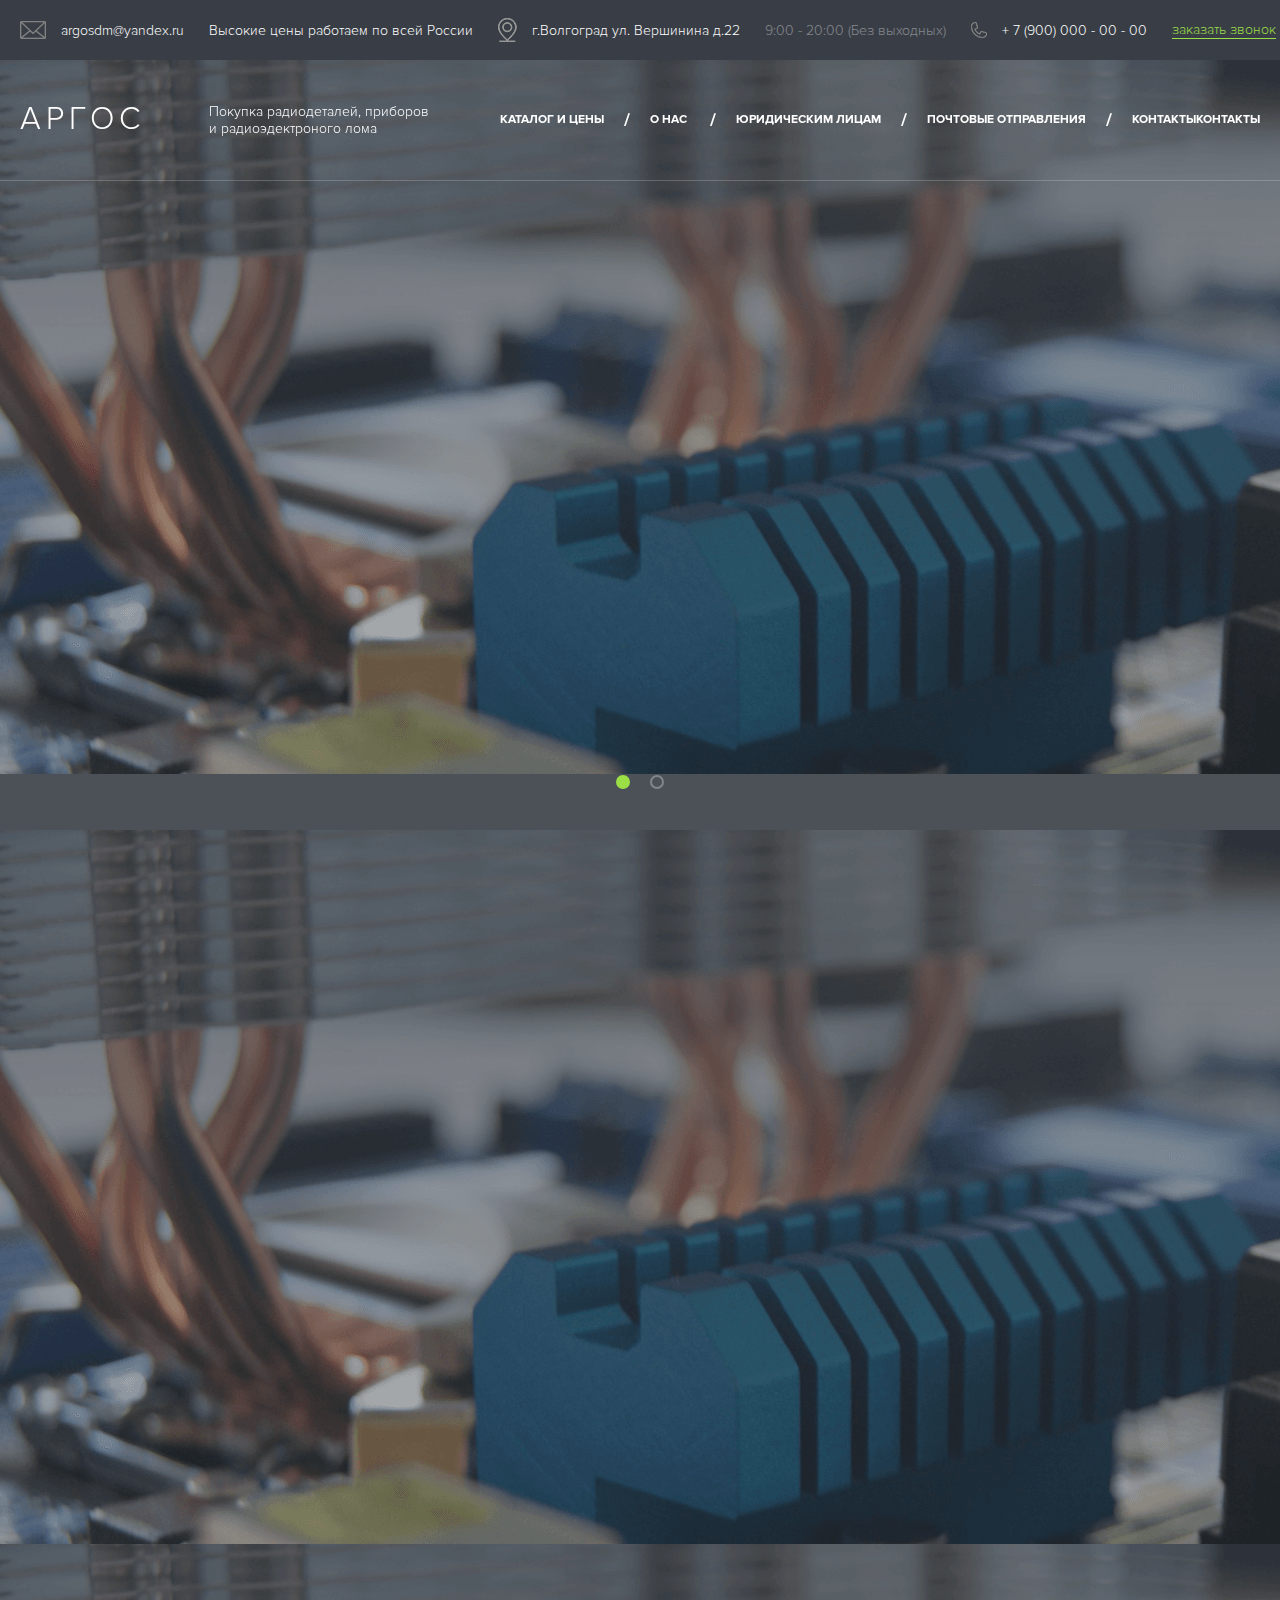
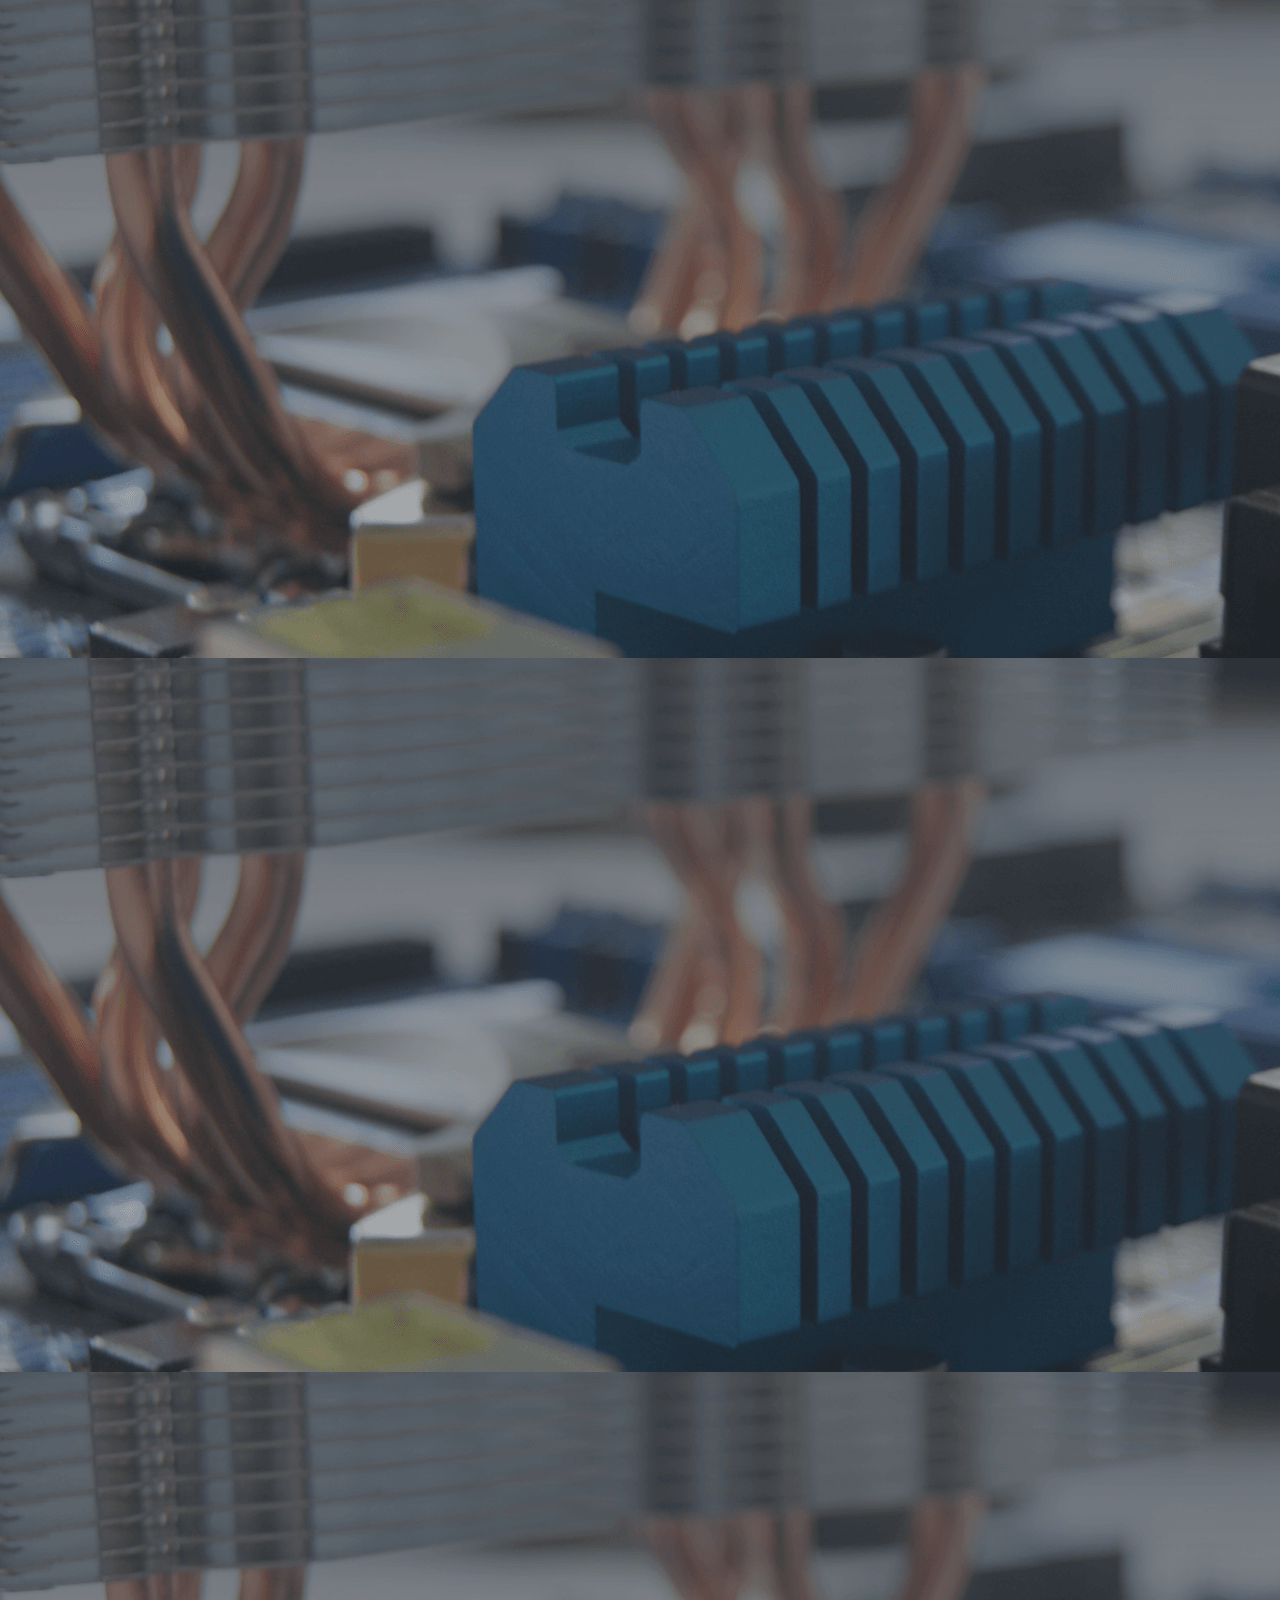
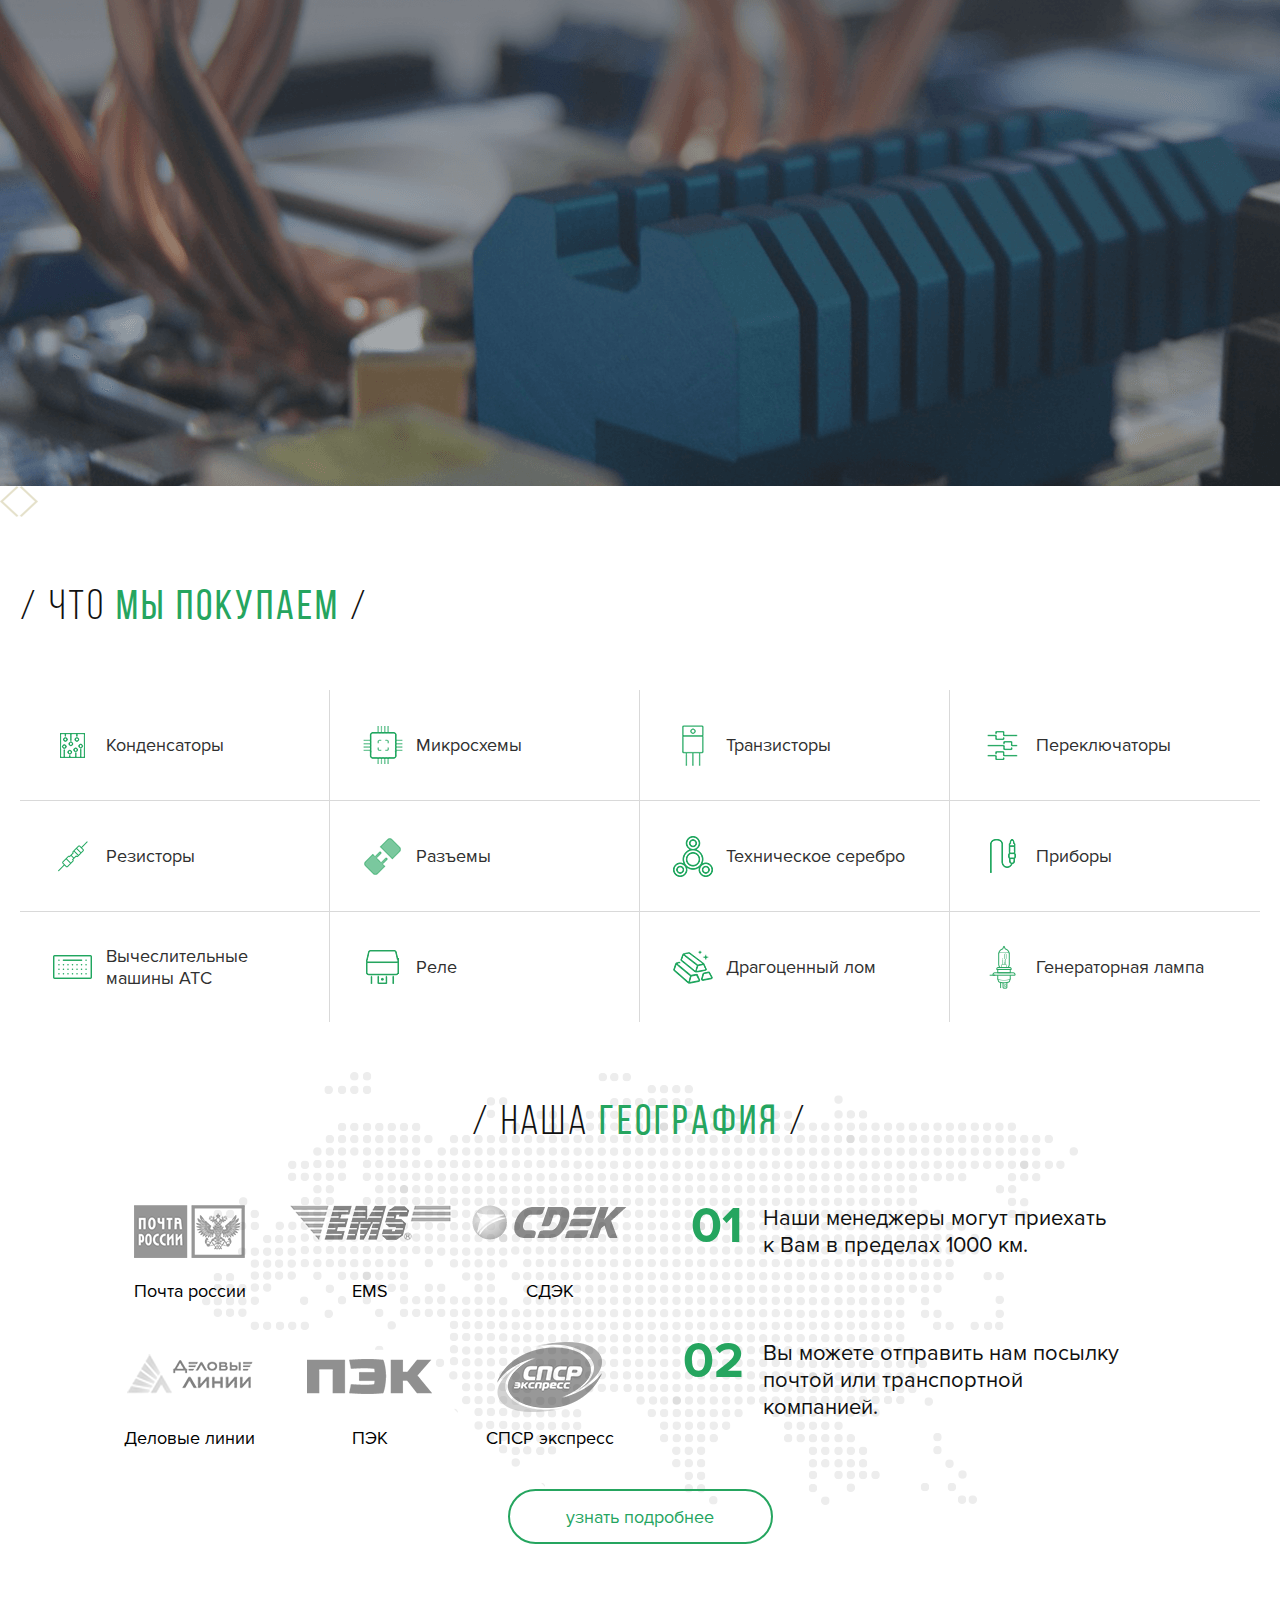
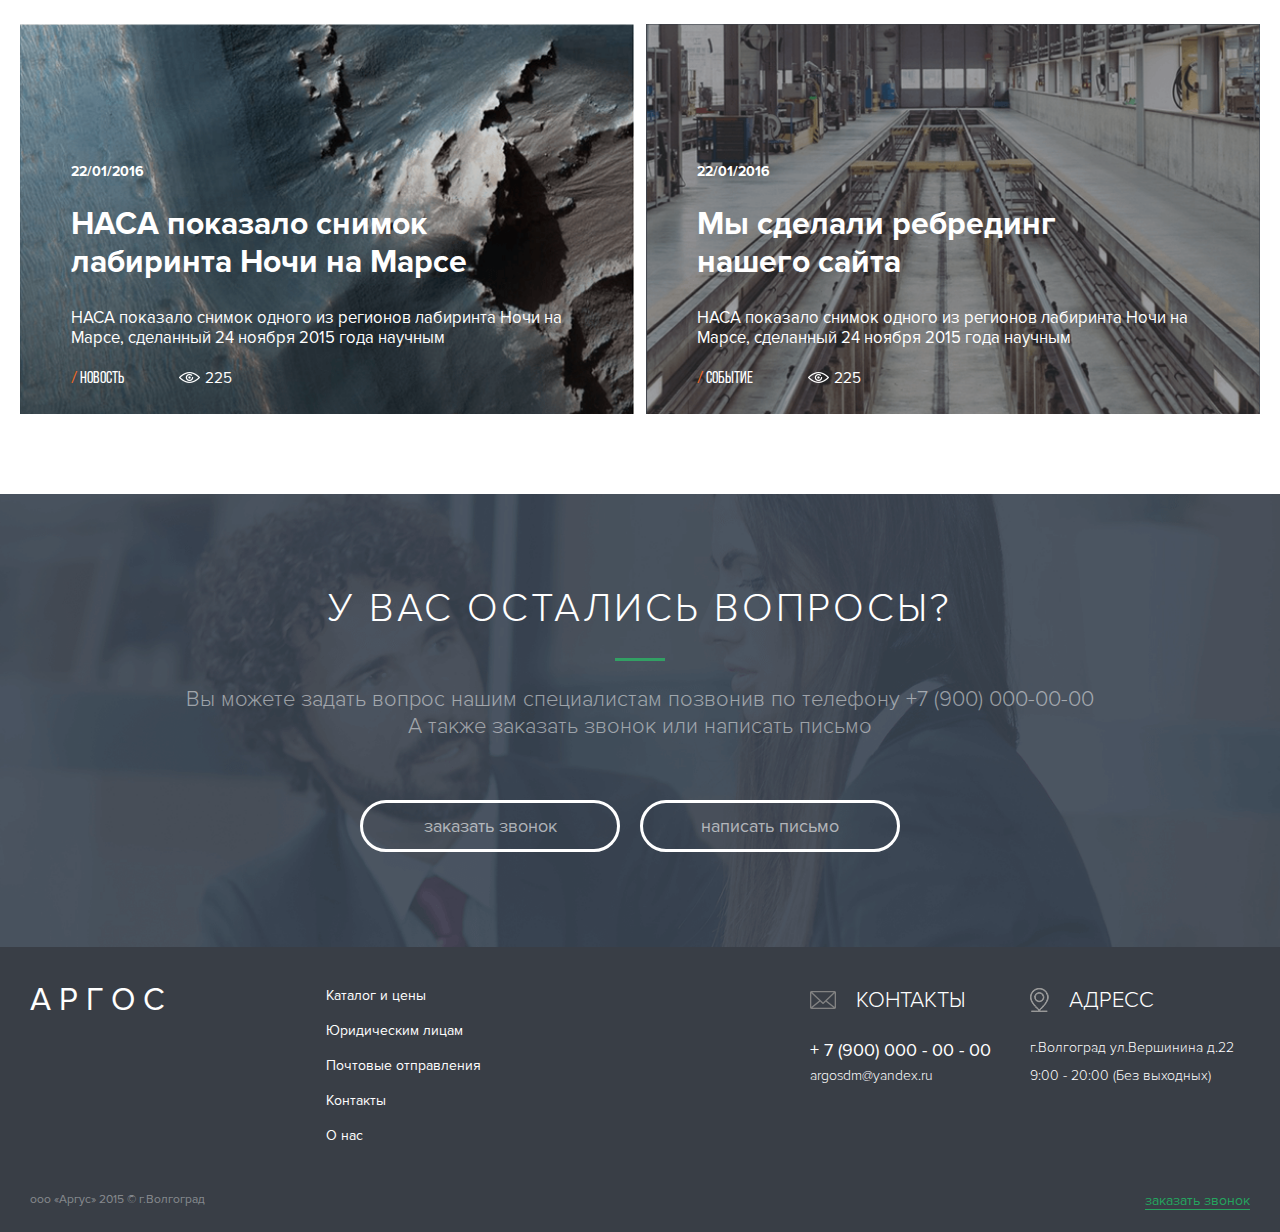
<file: index.html>
<!DOCTYPE html>
<html lang="en">
<head>
	<meta charset="UTF-8">
	<meta name="viewport" content="width=device-width, initial-scale=1.0">
	<title>Argos</title>
	<!-- CSS -->
	<link rel="stylesheet" href="css/font-awesome.min.css">
	<link rel="stylesheet" href="css/slick.css">
	<link rel="stylesheet" href="css/okayNav.css" media="screen">
	<link rel="stylesheet" href="css/style.css">
	<link rel="stylesheet" href="css/media.css">
	<!-- CSS -->
	<!--[if lt IE 9]>
	<script>
	  document.createElement('header');
	  document.createElement('nav');
	  document.createElement('section');
	  document.createElement('article');
	  document.createElement('aside');
	  document.createElement('footer');
	</script>
	<![endif]-->
</head>
<body>

<!--
<div class="wraper_infor">
	<div class="infor">?</div>
</div>
-->
 
<header>
	<div class="top-container clearfix">
		<nav role="navigation" id="top-main" class="okayNav clearfix">
			<ul class="clearfix">
				<li>
					<img src="img/header/1.png" alt="">
					<span>argosdm@yandex.ru</span>
				</li>
				<li>
					<span>Высокие цены работаем по всей России</span>
				</li>
				<li>
					<img src="img/header/2.png" alt="">
					<span>г.Волгоград ул. Вершинина д.22
					</span>
				</li>
				<li>
					<span>
						<em>
							9:00 - 20:00 (Без выходных)
						</em>
					</span>
				</li>
				<li>
					<img src="img/header/3.png" alt="">
					<span>+ 7 (900) 000 - 00 - 00</span>
				</li>
				<li>
					<span class="callback">заказать звонок</span>
				</li>
				<li><span>no-touch</span></li>
			</ul>
		</nav>
	</div>
	<div class="middle-container">
		<div class="wrap-menu">
			<div class="left">
				<div class="logo">
					<a href="index.html">
						аргос
					</a>
				</div>
				<h5>Покупка радиодеталей, приборов и радиоэдектроного лома </h5>
			</div>
			<div class="button_menu_top ">
				<span class="bar1"></span>
				<span class="bar2"></span>
				<span class="bar3"></span>
			</div>
			<ul class="nav-menu active">
				<li>
					<a href="work.inner.html">Каталог и цены</a> <em>/</em>
				</li>
				<li>
					<a href="">О нас </a> <em>/</em>
				</li>
				<li>
					<a href="">Юридическим лицам</a> <em>/</em>
				</li>
				<li>
					<a href="">Почтовые отправления</a> <em>/</em>
				</li>
				<li>
<<<<<<< HEAD
					<a href="Contacts.html">Контакты</a>
=======
					<a href="">Контакты</a>
>>>>>>> 1a83d0f2bcc3b16182e5e53ccc3c9ea726d58347
				</li>
			</ul>
		</div>
	</div>
</header>

	<div class="wraper-top-slider">
	   <div class="top-slider ">
		   <div>
       			<div class="image">
					<img src="img/header/argos.png" alt="">
<<<<<<< HEAD
 			    </div> 
=======
 			    </div>-->
>>>>>>> 1a83d0f2bcc3b16182e5e53ccc3c9ea726d58347
 				<div class="content">
 					<h1>Скупка  катализаторов</h1>
 					<p>Производим покупку и переработку катализаторов, содержащих драгоценные металлы (серебро, палладий, родий, платина) по наиболее высоким ценам.</p>
 					<a href="#">подробнее</a>
 				</div>
			</div>
		   <div>
       			<div class="image">
					<img src="img/header/argos.png" alt="">
 			    </div> 		   
 				<div class="content">
 					<h1>Скупка  катализаторов</h1>
 					<p>Производим покупку и переработку катализаторов, содержащих драгоценные металлы (серебро, палладий, родий, платина) по наиболее высоким ценам.</p>
 					<a href="#">подробнее</a>
 				</div>
		   </div>
		   <div>
       			<div class="image">
					<img src="img/header/argos.png" alt="">
 			    </div> 		   
 				<div class="content">
 					<h1>Скупка  катализаторов</h1>
 					<p>Производим покупку и переработку катализаторов, содержащих драгоценные металлы (серебро, палладий, родий, платина) по наиболее высоким ценам.</p>
 					<a href="#">подробнее</a>
 				</div>
		   </div>
		   <div>
       			<div class="image">
					<img src="img/header/argos.png" alt="">
 			    </div> 		   
 				<div class="content">
 					<h1>Скупка  катализаторов</h1>
 					<p>Производим покупку и переработку катализаторов, содержащих драгоценные металлы (серебро, палладий, родий, платина) по наиболее высоким ценам.</p>
 					<a href="#">подробнее</a>
 				</div>
		   </div>
		   <div>
       			<div class="image">
					<img src="img/header/argos.png" alt="">
 			    </div> 		   
 				<div class="content">
 					<h1>Скупка  катализаторов</h1>
 					<p>Производим покупку и переработку катализаторов, содержащих драгоценные металлы (серебро, палладий, родий, платина) по наиболее высоким ценам.</p>
 					<a href="#">подробнее</a>
 				</div>
		   </div>
	   </div>
	   <div class="cont-slider">
			<span class="prev">
				<img src="img/header/prev.png" alt="">
			</span>
			<span class="next">
				<img src="img/header/next.png" alt="">
			</span>
		</div>
        <a href="" class="partner">Партнеры</a>
	</div>

<div class="we_buying container">
	<h2><em>/  что</em>  мы  покупаем  <em>/</em></h2>
	<div class="wraper-list">
	<ul class="items_buy">
		<li>
			<a href="javascript:void(0)">
				<span class="image">
					<img src="img/Cart/1.png" alt="">
				</span>
				<h4>Конденсаторы</h4>
			</a>
		</li>
		<li>
			<a href="javascript:void(0)">
				<span class="image">
					<img src="img/Cart/2.png" alt="">
				</span>
					<h4>Микросхемы</h4>
			</a>
		</li>
		<li>
			<a href="javascript:void(0)">
				<span class="image">
					<img src="img/Cart/3.png" alt="">
				</span>
					<h4>Транзисторы</h4>
			</a>
		</li>
		<li>
			<a href="javascript:void(0)">
				<span class="image">
					<img src="img/Cart/4.png" alt="">
				</span>
					<h4>Переключаторы</h4>
			</a>
		</li>
		<li>
			<a href="javascript:void(0)">
				<span class="image">
					<img src="img/Cart/5.png" alt="">
				</span>
					<h4>Резисторы</h4>
			</a>
		</li>
		<li>
			<a href="javascript:void(0)">
				<span class="image">
					<img src="img/Cart/raziemu.png" alt="">
				</span>
					<h4>Разъемы</h4>
			</a>
		</li>
		<li>
			<a href="javascript:void(0)">
				<span class="image">
					<img src="img/Cart/7.png" alt="">
				</span>
					<h4>Техническое серебро</h4>
			</a>
		</li>
		<li>
			<a href="javascript:void(0)">
				<span class="image">
					<img src="img/Cart/8.png" alt="">
				</span>
					<h4>Приборы</h4>
			</a>
		</li>
		<li>
			<a href="javascript:void(0)">
				<span class="image">
					<img src="img/Cart/9.png" alt="">
				</span>
				<h4>Вычеслительные машины АТС</h4>
			</a>
		</li>
			<li>
			<a href="javascript:void(0)">
				<span class="image">
					<img src="img/Cart/relay.png" alt="">
				</span>
				<h4>Реле</h4>
			</a>
		</li>
		<li>
			<a href="javascript:void(0)">
				<span class="image">
					<img src="img/Cart/11.png" alt="">
				</span>
					<h4>Драгоценный лом</h4>
			</a>
		</li>
		<li>
			<a href="javascript:void(0)">
				<span class="image">
					<img src="img/Cart/lampa.png" alt="">
				</span>
					<h4>Генераторная лампа</h4>
			</a>
		</li>
	</ul>
	</div>
</div>

<div class="geo container">
	<h2><em>/ наша </em>  география   <em>/</em></h2>
	<div class="wraper-list">
		<ul class="items_geo">
			<li>
				<div class="image">
					<img src="img/geography/1.png" alt="">
				</div>
				<h4>Почта россии</h4>
			</li>
			<li>
				<div class="image">
					<img src="img/geography/2.png" alt="">
				</div>
				<h4>EMS</h4>
			</li>
			<li>
				<div class="image">
					<img src="img/geography/3.png" alt="">
				</div>
				<h4>СДЭК</h4>
			</li>
					<li>
				<div class="image">
					<img src="img/geography/4.png" alt="">
				</div>
				<h4>Деловые линии</h4>
			</li>
			<li>
				<div class="image">
					<img src="img/geography/5.png" alt="">
				</div>
				<h4>ПЭК</h4>
			</li>
			<li>
				<div class="image">
					<img src="img/geography/6.png" alt="">
				</div>
				<h4>СПСР экспресс</h4>
			</li>
		</ul>
		<div class="right">
			<div class="item">
				<span>01</span>
				<p>Наши менеджеры могут приехать
				к Вам в пределах 1000 км.
				</p>
			</div>
			<div class="item">
				<span>02</span>
				<p>Вы можете отправить нам
					посылку почтой или транспортной
					компанией.
				</p>
			</div>
		</div>
		<div class="button-wraper">
			<a href="#">узнать подробнее</a>
		</div>
	</div>
</div>

<div class="news">
	<ul class="list-news">
		<li>
			<a href="new-details.html">
				<span class="image">
					<img src="img/news/1.png" alt="">
				</span>
				<div class="wrap-info">
					<span class="date">22/01/2016</span>
					<h3>НАСА показало снимок лабиринта Ночи на Марсе
	</h3>
					<h4>НАСА показало снимок одного из регионов лабиринта Ночи на Марсе, сделанный 24 ноября 2015 года научным </h4>
					<span class="new"><em>/ </em> НОВОСТЬ</span>
					<div class="wrap-see">
						<img src="img/news/eye.png" alt="">
						<span class="see">225</span>
					</div>
				</div>
			</a>
		</li>
		<li>
			<a href="new-details.html">
				<span class="image">
					<img src="img/news/2.png" alt="">
				</span>
				<div class="wrap-info">
					<span class="date">22/01/2016</span>
					<h3>Мы сделали ребрединг нашего
сайта</h3>
					<h4>НАСА показало снимок одного из регионов лабиринта Ночи на Марсе, сделанный 24 ноября 2015 года научным </h4>
					<span class="new"><em>/</em> событие</span>
					<div class="wrap-see">
						<img src="img/news/eye.png" alt="">
						<span class="see">225</span>
					</div>
				</div>
			</a>
		</li>
	</ul>
</div>


<footer>
	<div class="top_footer">
		<div class="content">
			<h2>у вас остались вопросы?</h2>
			<div class="line"></div>
			<p>Вы можете задать вопрос нашим специалистам позвонив по телефону  +7 (900) 000-00-00<br>
А также заказать звонок или написать письмо</p>
			<div class="wraper-button">
				<button class="callback">заказать звонок</button>
				<button class="write_us">написать письмо</button>
			</div>
		</div>
	</div>

	<!--foooooooooooooooooooooooooooooter -->
	<div class="bottom_footer">
		<div class="content">
			<div class="left">
				<div class="logo">
					<a href="index.html">
						АРГОС
					</a>
				</div>
				<ul class="nav_footer">
					<li>
						<a href="work.inner.html">Каталог и цены</a>
					</li>
					<li>
						<a href="">Юридическим лицам</a>
					</li>
					<li>
						<a href="">Почтовые отправления</a>
					</li>
					<li>
						<a href="Contacts.html">Контакты</a>
					</li>
					<li>
						<a href="">О нас</a>
					</li>
				</ul>
			</div>
			<div class="right">
				<div class="item">
					<div class="title">
						<img src="img/header/1.png" alt="">
						<h4>контакты</h4>
					</div>
					<ul>
						<li class="number">+ 7 (900) 000 - 00 - 00</li>
						<li>argosdm@yandex.ru</li>
					</ul>
				</div>
				<div class="item">
					<div class="title">
						<img src="img/header/2.png" alt="">
						<h4>Адресс</h4>
					</div>
					<ul>
						<li>г.Волгоград ул.Вершинина д.22</li>
						<li>9:00 - 20:00 (Без выходных)</li>
					</ul>
				</div>
			</div>
			<div class="copyright">
				<span>ооо «Аргус» 2015 © г.Волгоград</span>
				<span class="callback">заказать звонок</span>
			</div>
		</div>
	</div>
</footer>

 

<div class="modal_callback">
	<div class="closed"></div>
	<div class="wraper wp_callback">
		<div class="close"><img src="img/closed.png" alt=""></div>
		<h3>ЗАКАЗАТЬ ЗВОНОК</h3>

		<form id="callback">
			<input type="text" id="name" name="name" placeholder="Введите имя" required>
			<input type="tel"  id="phone" name="phone" placeholder="+ 7 (___) ___ - __ - __" required>
			<button>ЗАКАЗАТЬ</button>
		</form>
	</div>
	<div class="wraper wp_sp">
		<div class="close"><img src="img/closed.png" alt=""></div>
		<h3>Спасибо ваша заявка принята </h3>
		<h4>В скорем времени с вами свяжется менеджер</h4>
	</div>
	<div class="wraper wp_write">
		<div class="close"><img src="img/closed.png" alt=""></div>
		<h3>написать нам</h3>

		<form id="write">
			<input type="text" id="name" name="name" placeholder="Введите имя" required>
			<input type="tel"  id="phone" name="phone" placeholder="+ 7 (___) ___ - __ - __" required>
			<textarea name="text" id="text" placeholder="Введите сообщение" required></textarea >
			<button>отправить</button>
		</form>
	</div>
</div>

<!-- Js -->
<script src="js/jquery.min.js"></script>

<script src="js/jquery-migrate-1.2.1.min.js"></script>
<script src="js/slick.min.js"></script>

<script src="js/jquery.okayNav.js"></script>
<script src="js/jquery.maskedinput.min.js"></script>

<script src="js/script.js"></script>

<!-- endbuild -->
</body>
</html>
</file>
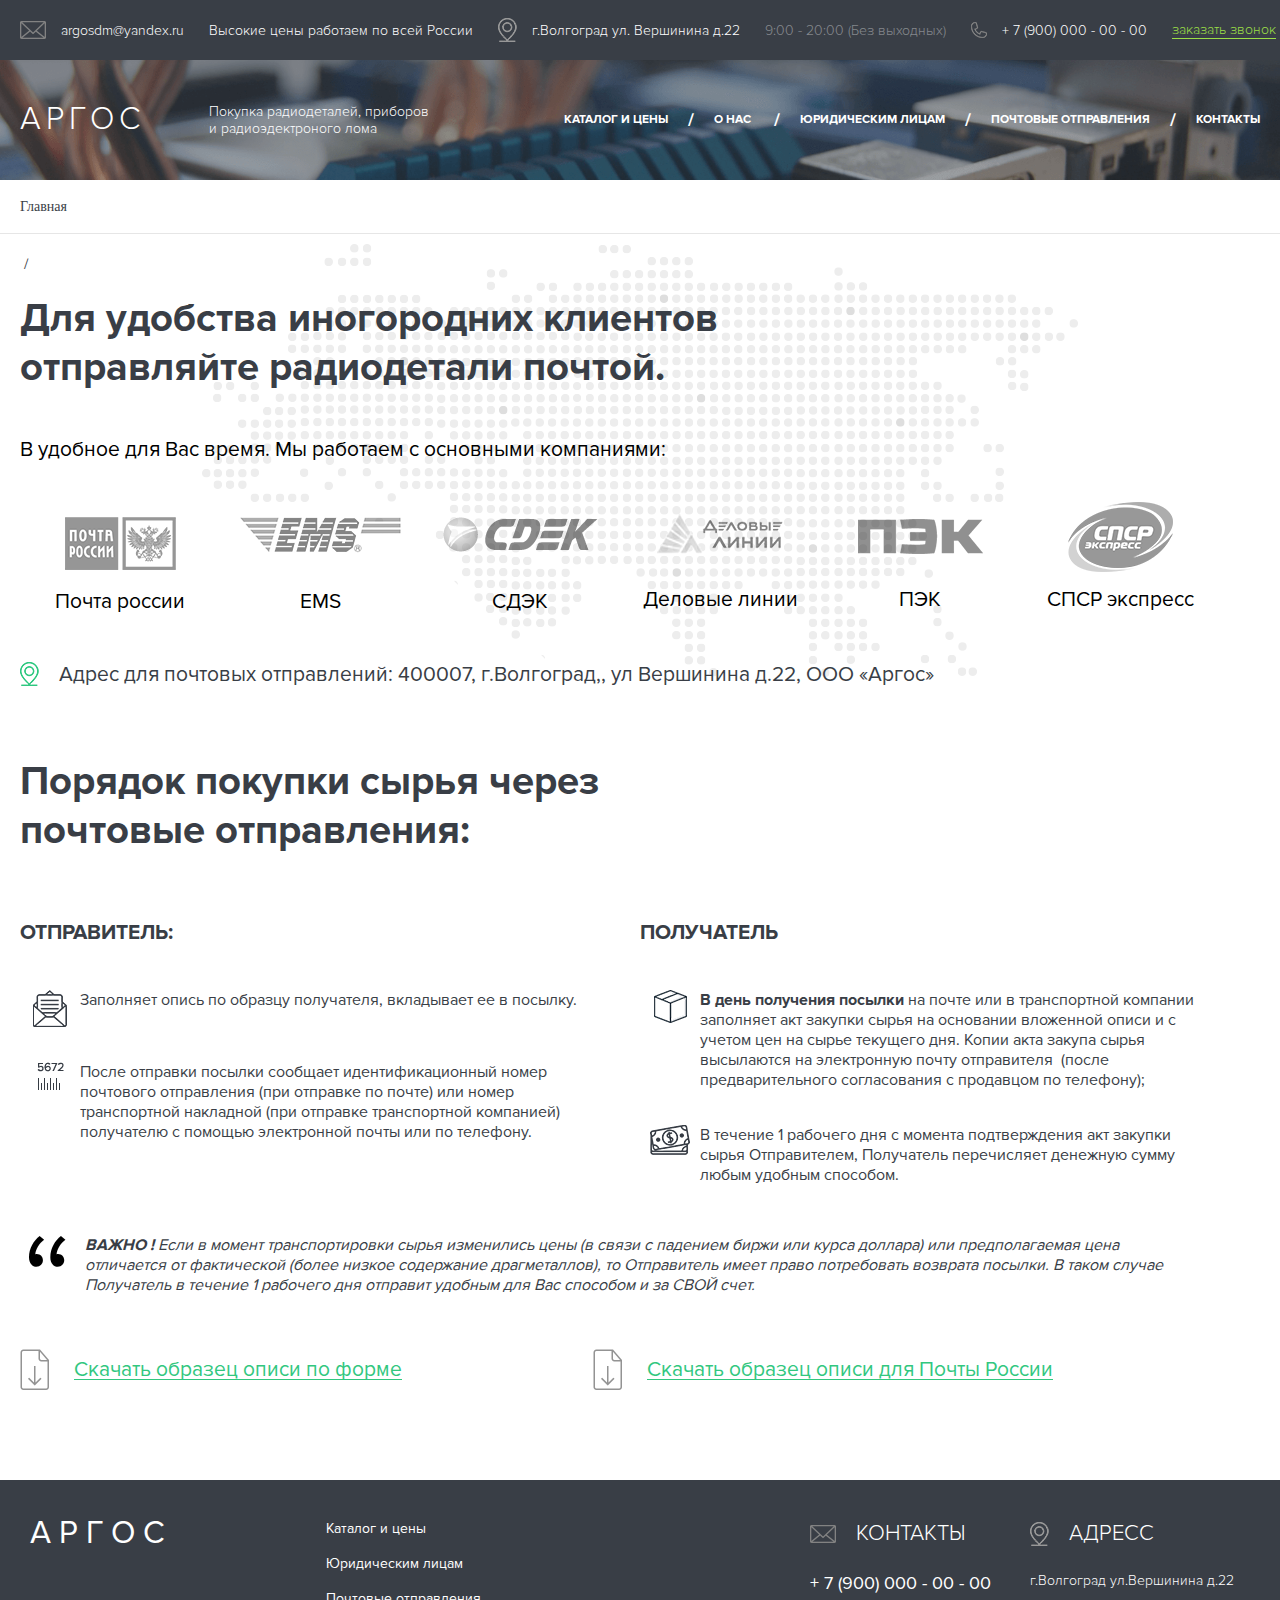
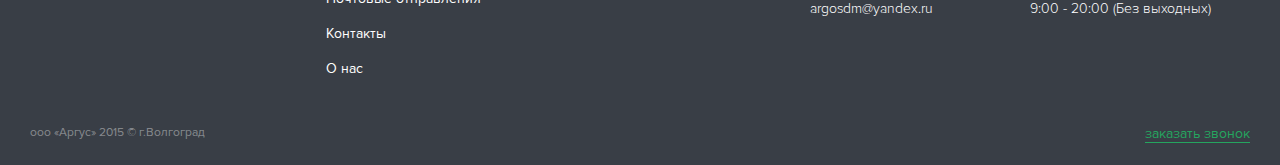
<file: mail_send.html>
<!DOCTYPE html>
<html lang="en">
<head>
	<meta charset="UTF-8">
	<meta name="viewport" content="width=device-width, initial-scale=1.0">
	<title>Argos</title>
	<!-- CSS -->
	<link rel="stylesheet" href="css/font-awesome.min.css">
	<link rel="stylesheet" href="css/slick.css">
	<link rel="stylesheet" href="css/okayNav.css" media="screen">
	<link rel="stylesheet" href="css/style.css">
	<link rel="stylesheet" href="css/media.css">
	<!-- CSS -->
	<!--[if lt IE 9]>
	<script>
	  document.createElement('header');
	  document.createElement('nav');
	  document.createElement('section');
	  document.createElement('article');
	  document.createElement('aside');
	  document.createElement('footer');
	</script>
	<![endif]-->
</head>
<body>

<!--
<div class="wraper_infor">
	<div class="infor">?</div>
</div>
-->
 
<header>
	<div class="top-container clearfix">
		<nav role="navigation" id="top-main" class="okayNav clearfix">
			<ul class="clearfix">
				<li>
					<img src="img/header/1.png" alt="">
					<span>argosdm@yandex.ru</span>
				</li>
				<li>
					<span>Высокие цены работаем по всей России</span>
				</li>
				<li>
					<img src="img/header/2.png" alt="">
					<span>г.Волгоград ул. Вершинина д.22
					</span>
				</li>
				<li>
					<span>
						<em>
							9:00 - 20:00 (Без выходных)
						</em>
					</span>
				</li>
				<li>
					<img src="img/header/3.png" alt="">
					<span>+ 7 (900) 000 - 00 - 00</span>
				</li>
				<li>
					<span class="callback">заказать звонок</span>
				</li>
				<li><span>no-touch</span></li>
			</ul>
		</nav>
	</div>
	<div class="middle-container">
		<div class="wrap-menu">
			<div class="left">
				<div class="logo">
					<a href="index.html">
						аргос
					</a>
				</div>
				<h5>Покупка радиодеталей, приборов и радиоэдектроного лома </h5>
			</div>
			<div class="button_menu_top ">
				<span class="bar1"></span>
				<span class="bar2"></span>
				<span class="bar3"></span>
			</div>
			<ul class="nav-menu active">
				<li>
					<a href="work.inner.html">Каталог и цены</a> <em>/</em>
				</li>
				<li>
					<a href="">О нас </a> <em>/</em>
				</li>
				<li>
					<a href="">Юридическим лицам</a> <em>/</em>
				</li>
				<li>
					<a href="">Почтовые отправления</a> <em>/</em>
				</li>
				<li>
					<a href="Contacts.html">Контакты</a>
				</li>
			</ul>
		</div>
	</div>
</header>
	<div class="image_header">	</div>
	<div class="nav_page">
		<ul>
			<li>
				<a href="index.html">Главная</a>
			</li>
			<em>/</em>
			<li>
				  Почтовые отправления
			</li>			
		</ul>
	</div>
 
<div class="geo container mail_send">
	<h3>Для удобства иногородних клиентов 
отправляйте радиодетали почтой.</h3>
	<h4>В удобное для Вас время. Мы работаем с основными компаниями:</h4>
	<div class="wraper-list">
		<ul class="items_geo">
			<li>
				<div class="image">
					<img src="img/geography/1.png" alt="">
				</div>
				<h4>Почта россии</h4>
			</li>
			<li>
				<div class="image">
					<img src="img/geography/2.png" alt="">
				</div>
				<h4>EMS</h4>
			</li>
			<li>
				<div class="image">
					<img src="img/geography/3.png" alt="">
				</div>
				<h4>СДЭК</h4>
			</li>
					<li>
				<div class="image">
					<img src="img/geography/4.png" alt="">
				</div>
				<h4>Деловые линии</h4>
			</li>
			<li>
				<div class="image">
					<img src="img/geography/5.png" alt="">
				</div>
				<h4>ПЭК</h4>
			</li>
			<li>
				<div class="image">
					<img src="img/geography/6.png" alt="">
				</div>
				<h4>СПСР экспресс</h4>
			</li>
		</ul>

	</div>
	<p class="addres">
		<img src="img/company/1.png" alt="">
	 	<span>Адрес для почтовых отправлений: 400007, г.Волгоград,, ул Вершинина д.22,  ООО «Аргос»</span>
	</p>
	<h3>Порядок покупки сырья через почтовые отправления:</h3>
	<div class="wp_it">
		<h4>Отправитель:</h4>
		<div class="item">
			<div class="img">
				<img src="img/mail_sand/1.png" alt="">
			</div>
			<p>Заполняет опись по образцу получателя, вкладывает ее в посылку.</p>
		</div>
		<div class="item">
			<div class="img">
				<img src="img/mail_sand/3.png" alt="">
			</div>
			<p>После отправки посылки сообщает идентификационный номер почтового отправления (при отправке по почте) или номер транспортной накладной (при отправке транспортной компанией) получателю с помощью электронной почты или по телефону.</p>
		</div>	
	</div>
	<div class="wp_it">
		<h4>получатель</h4>
		<div class="item">
			<div class="img">
				<img src="img/mail_sand/4.png" alt="">
			</div>
			<p><b> В день получения посылки</b> на почте или в транспортной компании заполняет акт закупки сырья на основании вложенной описи и с учетом цен на сырье текущего дня. Копии акта закупа сырья высылаются на электронную почту отправителя  (после предварительного согласования с продавцом по телефону);</p>
		</div>
		<div class="item">
			<div class="img">
				<img src="img/mail_sand/2.png" alt="">
			</div>
			<p>В течение 1 рабочего дня с момента подтверждения акт закупки сырья Отправителем, Получатель перечисляет денежную сумму любым удобным способом.</p>
		</div>	
	</div>	
	<div class="ps">
		<span class="left">“</span>
		<p><b>ВАЖНО ! </b>
			Если в момент транспортировки сырья изменились цены (в связи с падением биржи или курса доллара) или предполагаемая цена отличается от фактической (более низкое содержание драгметаллов), то Отправитель имеет право потребовать возврата посылки. В таком случае Получатель в течение 1 рабочего дня отправит удобным для Вас способом и за СВОЙ счет.
		</p> 
	</div>
	<div class="download">
		<a href="opis-vlozhenija-blank.doc" download>
			<img src="img/mail_sand/download.png" alt="">
			<span>Скачать образец описи по форме</span>
		</a>
		<a href="opis-vlozhenija-blank.doc" download>
			<img src="img/mail_sand/download.png" alt="">
			<span>Скачать образец описи для Почты России</span>
		</a>		
	</div>
</div>

 


<footer>
 
	<div class="bottom_footer">
		<div class="content">
			<div class="left">
				<div class="logo">
					<a href="index.html">
						АРГОС
					</a>
				</div>
				<ul class="nav_footer">
					<li>
						<a href="work.inner.html">Каталог и цены</a>
					</li>
					<li>
						<a href="">Юридическим лицам</a>
					</li>
					<li>
						<a href="">Почтовые отправления</a>
					</li>
					<li>
						<a href="Contacts.html">Контакты</a>
					</li>
					<li>
						<a href="">О нас</a>
					</li>
				</ul>
			</div>
			<div class="right">
				<div class="item">
					<div class="title">
						<img src="img/header/1.png" alt="">
						<h4>контакты</h4>
					</div>
					<ul>
						<li class="number">+ 7 (900) 000 - 00 - 00</li>
						<li>argosdm@yandex.ru</li>
					</ul>
				</div>
				<div class="item">
					<div class="title">
						<img src="img/header/2.png" alt="">
						<h4>Адресс</h4>
					</div>
					<ul>
						<li>г.Волгоград ул.Вершинина д.22</li>
						<li>9:00 - 20:00 (Без выходных)</li>
					</ul>
				</div>
			</div>
			<div class="copyright">
				<span>ооо «Аргус» 2015 © г.Волгоград</span>
				<span class="callback">заказать звонок</span>
			</div>
		</div>
	</div>
</footer>

 

<div class="modal_callback">
	<div class="closed"></div>
	<div class="wraper wp_callback">
		<div class="close"><img src="img/closed.png" alt=""></div>
		<h3>ЗАКАЗАТЬ ЗВОНОК</h3>

		<form id="callback">
			<input type="text" id="name" name="name" placeholder="Введите имя" required>
			<input type="tel"  id="phone" name="phone" placeholder="+ 7 (___) ___ - __ - __" required>
			<button>ЗАКАЗАТЬ</button>
		</form>
	</div>
	<div class="wraper wp_sp">
		<div class="close"><img src="img/closed.png" alt=""></div>
		<h3>Спасибо ваша заявка принята </h3>
		<h4>В скорем времени с вами свяжется менеджер</h4>
	</div>
	<div class="wraper wp_write">
		<div class="close"><img src="img/closed.png" alt=""></div>
		<h3>написать нам</h3>

		<form id="write">
			<input type="text" id="name" name="name" placeholder="Введите имя" required>
			<input type="tel"  id="phone" name="phone" placeholder="+ 7 (___) ___ - __ - __" required>
			<textarea name="text" id="text" placeholder="Введите сообщение" required></textarea >
			<button>отправить</button>
		</form>
	</div>
</div>

<!-- Js -->
<script src="js/jquery.min.js"></script>

<script src="js/jquery-migrate-1.2.1.min.js"></script>
<script src="js/slick.min.js"></script>

<script src="js/jquery.okayNav.js"></script>
<script src="js/jquery.maskedinput.min.js"></script>

<script src="js/script.js"></script>

<!-- endbuild -->
</body>
</html>
</file>
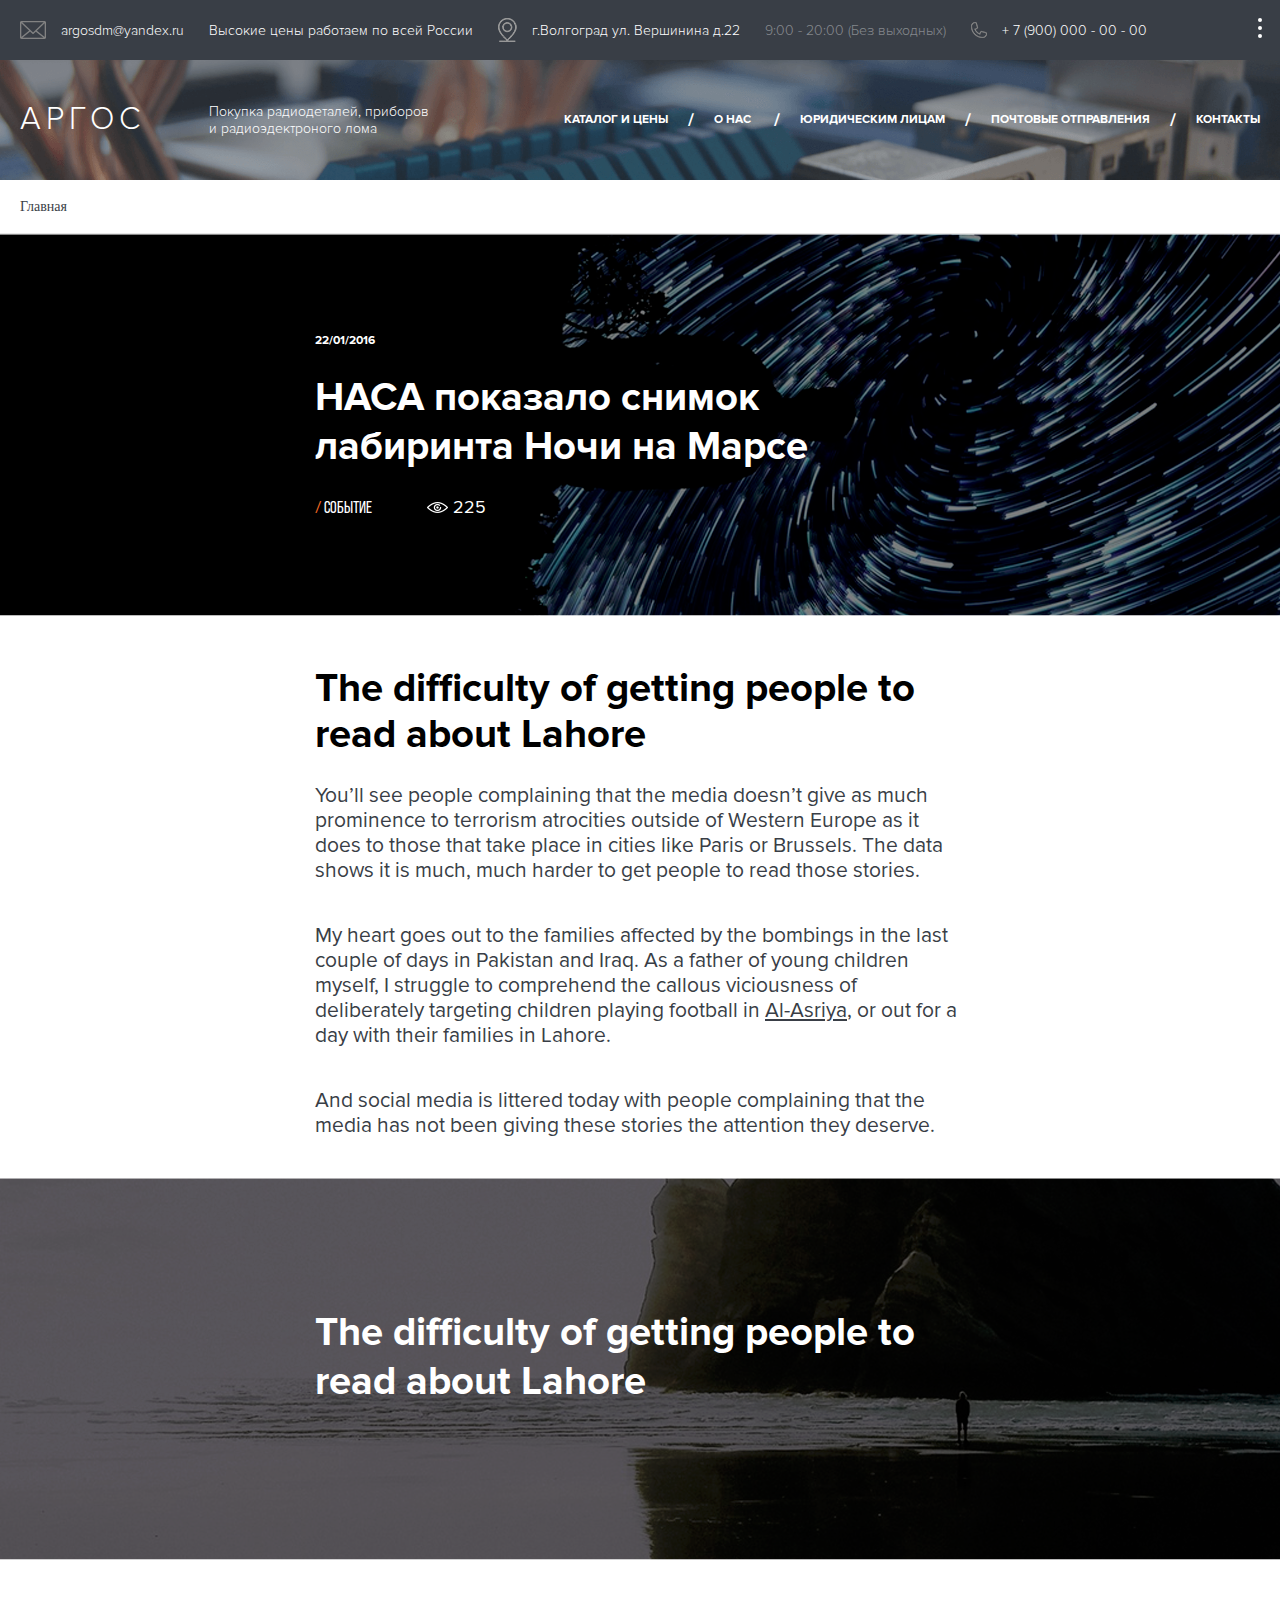
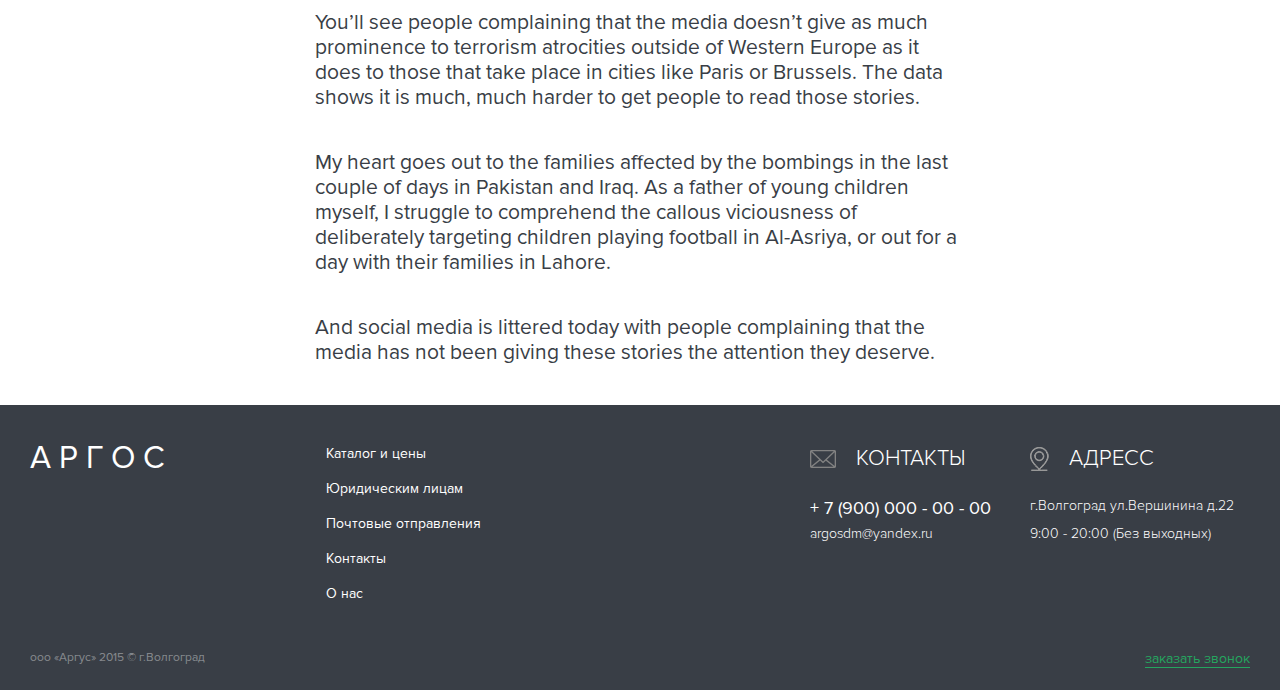
<file: new-details.html>
<!DOCTYPE html>
<html lang="en">
<head>
	<meta charset="UTF-8">
	<meta name="viewport" content="width=device-width, initial-scale=1.0">
	<title>Argos | New</title>
	<!-- CSS -->
	<link rel="stylesheet" href="css/font-awesome.min.css">
	<link rel="stylesheet" href="css/slick.css">
	<link rel="stylesheet" href="css/okayNav.css" media="screen">
	<link rel="stylesheet" href="css/style.css">
	<link rel="stylesheet" href="css/media.css">
	<!-- CSS -->
	<!--[if lt IE 9]>
	<script>
	  document.createElement('header');
	  document.createElement('nav');
	  document.createElement('section');
	  document.createElement('article');
	  document.createElement('aside');
	  document.createElement('footer');
	</script>
	<![endif]-->	
</head>
<body>

<!--
<div class="wraper_infor">
	<div class="infor">?</div>
</div>
-->
 
<header>
	<div class="top-container clearfix">
		<nav role="navigation" id="top-main" class="okayNav clearfix">
			<ul class="clearfix">
				<li>
					<img src="img/header/1.png" alt="">
					<span>argosdm@yandex.ru</span>
				</li>
				<li>
					<span>Высокие цены работаем по всей России</span>
				</li>	
				<li>
					<img src="img/header/2.png" alt="">
					<span>г.Волгоград ул. Вершинина д.22 
					</span>
				</li>
				<li>
					<span>
						<em>
							9:00 - 20:00 (Без выходных)
						</em>
					</span>
				</li>			
				<li>
					<img src="img/header/3.png" alt="">
					<span>+ 7 (900) 000 - 00 - 00</span>
				</li>
				<li>
					<span class="callback">заказать звонок</span>
				</li>	
				<li><span>no-touch</span></li>
			</ul>
		</nav>	
	</div>
	<div class="middle-container">
		<div class="wrap-menu">
			<div class="left">
				<div class="logo">
					<a href="index.html">
						аргос
					</a>
				</div>
				<h5>Покупка радиодеталей, приборов и радиоэдектроного лома </h5>
			</div>
			<div class="button_menu_top ">
				<span class="bar1"></span>
				<span class="bar2"></span>
				<span class="bar3"></span>
			</div>
			<ul class="nav-menu active">
				<li>
					<a href="work.inner.html">Каталог и цены</a> <em>/</em>
				</li>
				<li>
					<a href="">О нас </a> <em>/</em>
				</li>
				<li>
					<a href="">Юридическим лицам</a> <em>/</em>
				</li>
				<li>
					<a href="">Почтовые отправления</a> <em>/</em>
				</li>
				<li>
					<a href="">Контакты</a>
				</li>											
			</ul>
		</div>
	</div>
</header>
	<div class="image_header">	</div>
	<div class="nav_page">
		<ul>
			<li>
				<a href="index.html">Главная</a>
			</li>
			<em>/</em>
			<li>
				 Новость детальная страница
			</li>			
		</ul>
	</div>

  
<div class="new_block">
	<div class="image">
		<img src="img/news/img1.png" alt="">
		<div class="wrap-info">
			<span class="date">22/01/2016</span>
			<h3>НАСА показало снимок<br> лабиринта Ночи на Марсе</h3>
			<span class="new"><em>/</em> событие</span>
			<div class="wrap-see">
				<img src="img/news/eye.png" alt="">
				<span class="see">225</span>
			</div>
		</div>
	</div>
	<h2>The difficulty of getting people to read about Lahore</h2>
	<p>You’ll see people complaining that the media doesn’t give as much prominence to terrorism atrocities outside of Western Europe as it does to those that take place in cities like Paris or Brussels. The data shows it is much, much harder to get people to read those stories.</p>
	<p>
		My heart goes out to the families affected by the bombings in the last couple of days in Pakistan and Iraq. As a father of young children myself, I struggle to comprehend the callous viciousness of deliberately targeting children playing football in <a href="">Al-Asriya</a>, or out for a day with their families in Lahore.
	</p>
	<p>
		And social media is littered today with people complaining that the media has not been giving these stories the attention they deserve.
	</p>
	<div class="image">
		<img src="img/news/img2.png" alt="">
		<div class="wrap-info">
			<h3>The difficulty of getting people to read about Lahore</h3>
		</div>
	</div>	
	
	<p>You’ll see people complaining that the media doesn’t give as much prominence to terrorism atrocities outside of Western Europe as it does to those that take place in cities like Paris or Brussels. The data shows it is much, much harder to get people to read those stories.</p>
	<p>
		My heart goes out to the families affected by the bombings in the last couple of days in Pakistan and Iraq. As a father of young children myself, I struggle to comprehend the callous viciousness of deliberately targeting children playing football in Al-Asriya, or out for a day with their families in Lahore.
	</p>
	<p>
		And social media is littered today with people complaining that the media has not been giving these stories the attention they deserve.
	</p>	
</div>
  

<footer>
<!--
	<div class="top_footer">
		<div class="content">
			<h2>у вас остались вопросы?</h2>
			<div class="line"></div>
			<p>Вы можете задать вопрос нашим специалистам позвонив по телефону  +7 (900) 000-00-00<br>
А также заказать звонок или написать письмо</p>
			<div class="wraper-button">
				<button class="callback">заказать звонок</button>
				<button class="write_us">написать письмо</button>
			</div>
		</div>
	</div>
-->
	<div class="bottom_footer">
		<div class="content"> 
			<div class="left">
				<div class="logo">
					<a href="index.html">
						АРГОС
					</a>
				</div>
				<ul class="nav_footer">
					<li>
						<a href="work.inner.html">Каталог и цены</a>
					</li>
					<li>
						<a href="">Юридическим лицам</a>
					</li>
					<li>
						<a href="">Почтовые отправления</a>
					</li>
					<li>
						<a href="">Контакты</a>
					</li>
					<li>
						<a href="">О нас</a>
					</li>											
				</ul>
			</div>
			<div class="right">
				<div class="item">
					<div class="title">
						<img src="img/header/1.png" alt="">
						<h4>контакты</h4>
					</div>
					<ul>
						<li class="number">+ 7 (900) 000 - 00 - 00</li>
						<li>argosdm@yandex.ru</li>
					</ul>
				</div>
				<div class="item">
					<div class="title">
						<img src="img/header/2.png" alt="">
						<h4>Адресс</h4>
					</div>
					<ul>
						<li>г.Волгоград ул.Вершинина д.22</li>
						<li>9:00 - 20:00 (Без выходных)</li>
					</ul>
				</div>			
			</div>
			<div class="copyright">
				<span>ооо «Аргус» 2015 © г.Волгоград</span>
				<span class="callback">заказать звонок</span>
			</div>	
		</div>
	</div>
</footer>

 

<div class="modal_callback">
	<div class="closed"></div>
	<div class="wraper wp_callback">
		<div class="close"><img src="img/closed.png" alt=""></div>
		<h3>ЗАКАЗАТЬ ЗВОНОК</h3>
		
		<form id="callback">
			<input type="text" id="name" name="name" placeholder="Введите имя" required>
			<input type="tel"  id="phone" name="phone" placeholder="+ 7 (___) ___ - __ - __" required>
			<button>ЗАКАЗАТЬ</button>
		</form>
	</div>
	<div class="wraper wp_sp">
		<div class="close"><img src="img/closed.png" alt=""></div>
		<h3>Спасибо ваша заявка принята </h3>
		<h4>В скорем времени с вами свяжется менеджер</h4>
	</div>	
	<div class="wraper wp_write">
		<div class="close"><img src="img/closed.png" alt=""></div>
		<h3>написать нам</h3>
		
		<form id="write">
			<input type="text" id="name" name="name" placeholder="Введите имя" required>
			<input type="tel"  id="phone" name="phone" placeholder="+ 7 (___) ___ - __ - __" required>
			<textarea name="text" id="text" placeholder="Введите сообщение" required></textarea >
			<button>отправить</button>
		</form>
	</div>	
</div>

<!-- Js -->
<script src="js/jquery.min.js"></script>
 
<script src="js/jquery-migrate-1.2.1.min.js"></script>
<script src="js/slick.min.js"></script>

<script src="js/jquery.okayNav.js"></script>
<script src="js/jquery.maskedinput.min.js"></script>
 
<script src="js/script.js"></script>
 
<!-- endbuild -->
</body>
</html>
</file>
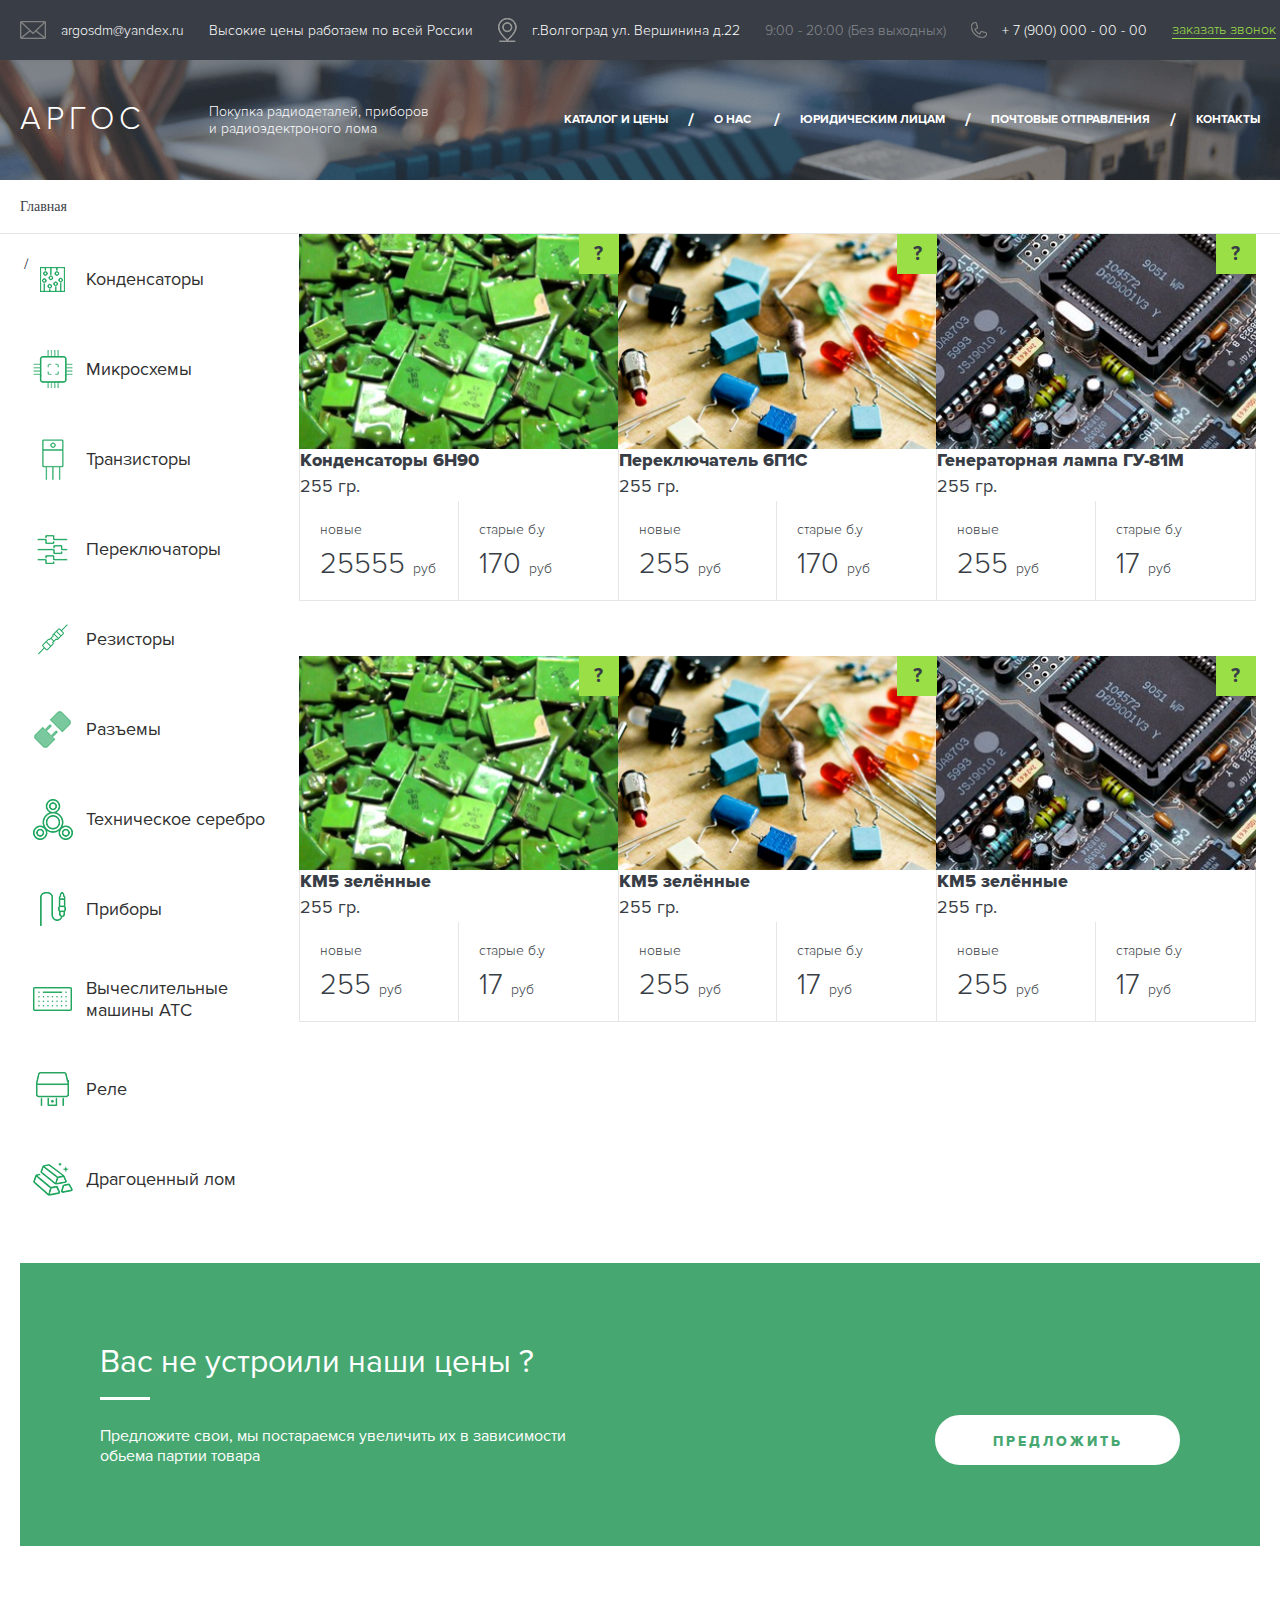
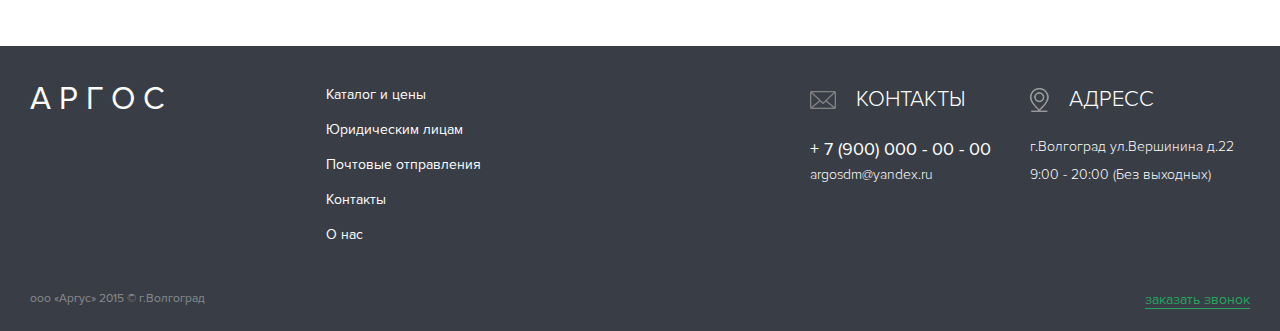
<file: work.inner.html>
<!DOCTYPE html>
<html lang="en">
<head>
	<meta charset="UTF-8">
	<meta name="viewport" content="width=device-width, initial-scale=1.0">
	<title>Argos</title>
	<!-- CSS -->
	<link rel="stylesheet" href="css/font-awesome.min.css">
	<link rel="stylesheet" href="css/slick.css">
	<link rel="stylesheet" href="css/okayNav.css" media="screen">
	<link rel="stylesheet" href="css/style.css">
	<link rel="stylesheet" href="css/media.css">
	<!-- CSS -->
	<!--[if lt IE 9]>
	<script>
	  document.createElement('header');
	  document.createElement('nav');
	  document.createElement('section');
	  document.createElement('article');
	  document.createElement('aside');
	  document.createElement('footer');
	</script>
	<![endif]-->	
</head>
<body>

<!--
<div class="wraper_infor">
	<div class="infor">?</div>
</div>
-->
 
<header>
	<div class="top-container clearfix">
		<nav role="navigation" id="top-main" class="okayNav clearfix">
			<ul class="clearfix">
				<li>
					<img src="img/header/1.png" alt="">
					<span>argosdm@yandex.ru</span>
				</li>
				<li>
					<span>Высокие цены работаем по всей России</span>
				</li>	
				<li>
					<img src="img/header/2.png" alt="">
					<span>г.Волгоград ул. Вершинина д.22 
					</span>
				</li>
				<li>
					<span>
						<em>
							9:00 - 20:00 (Без выходных)
						</em>
					</span>
				</li>			
				<li>
					<img src="img/header/3.png" alt="">
					<span>+ 7 (900) 000 - 00 - 00</span>
				</li>
				<li>
					<span class="callback">заказать звонок</span>
				</li>	
				<li><span>no-touch</span></li>
			</ul>
		</nav>	
	</div>
	<div class="middle-container">
		<div class="wrap-menu">
			<div class="left">
				<div class="logo">
					<a href="index.html">
						аргос
					</a>
				</div>
				<h5>Покупка радиодеталей, приборов и радиоэдектроного лома </h5>
			</div>
			<div class="button_menu_top ">
				<span class="bar1"></span>
				<span class="bar2"></span>
				<span class="bar3"></span>
			</div>
			<ul class="nav-menu active">
				<li>
					<a href="work.inner.html">Каталог и цены</a> <em>/</em>
				</li>
				<li>
					<a href="">О нас </a> <em>/</em>
				</li>
				<li>
					<a href="">Юридическим лицам</a> <em>/</em>
				</li>
				<li>
					<a href="">Почтовые отправления</a> <em>/</em>
				</li>
				<li>
					<a href="Contacts.html">Контакты</a>
				</li>											
			</ul>
		</div>
	</div>
</header>
	<div class="image_header">	</div>
	<div class="nav_page">
		<ul>
			<li>
				<a href="index.html">Главная </a>
			</li>
			<em> /</em>
			<li>
				Конденсаторы
			</li>			
		</ul>
	</div>

  

<div class="work_inner">
	<div class="button_menu_inner ">
		<span class="bar1"></span>
		<span class="bar2"></span>
	</div>  
	<div class="shadow"></div>
	<ul class="items_buy">
		<li>
			<a href="javascript:void(0)">
				<span class="image">
					<img src="img/Cart/1.png" alt="">
				</span>
				<h4>Конденсаторы</h4>
			</a>
		</li>
		<li>
			<a href="javascript:void(0)">
				<span class="image">
					<img src="img/Cart/2.png" alt="">
				</span>
					<h4>Микросхемы</h4>
			</a>
		</li>
		<li>
			<a href="javascript:void(0)">
				<span class="image">
					<img src="img/Cart/3.png" alt="">
				</span>
					<h4>Транзисторы</h4>
			</a>
		</li>
		<li>
			<a href="javascript:void(0)">
				<span class="image">
					<img src="img/Cart/4.png" alt="">
				</span>	
					<h4>Переключаторы</h4>
			</a>
		</li>	
		<li>
			<a href="javascript:void(0)">
				<span class="image">
					<img src="img/Cart/5.png" alt="">
				</span>
					<h4>Резисторы</h4>
			</a>
		</li>
		<li>
			<a href="javascript:void(0)">
				<span class="image">
					<img src="img/Cart/raziemu.png" alt="">
				</span>
					<h4>Разъемы</h4>
			</a>
		</li>
		<li>
			<a href="javascript:void(0)">
				<span class="image">
					<img src="img/Cart/7.png" alt="">
				</span>
					<h4>Техническое серебро</h4>
			</a>
		</li>
		<li>
			<a href="javascript:void(0)">
				<span class="image">
					<img src="img/Cart/8.png" alt="">
				</span>
					<h4>Приборы</h4>
			</a>
		</li>
		<li>
			<a href="javascript:void(0)">
				<span class="image">
					<img src="img/Cart/9.png" alt="">
				</span>	
				<h4>Вычеслительные машины АТС</h4>
			</a>
		</li>
			<li>
			<a href="javascript:void(0)">
				<span class="image">
					<img src="img/Cart/relay.png" alt="">
				</span>	
				<h4>Реле</h4>
			</a>
		</li>
		<li>
			<a href="javascript:void(0)">
				<span class="image">
					<img src="img/Cart/11.png" alt="">
				</span>	
					<h4>Драгоценный лом</h4>
			</a>
		</li>											
	</ul>
	<div class="items_tovar">
		<div class="info_p">
			<p>Lorem ipsum dolor sit amet, consectetur adipisicing elit. Ipsum voluptatem quibusdam delectus asperiores error optio sunt quasi minus necessitatibus, suscipit autem officiis deserunt consequatur maiores incidunt sed tempora, dolorum impedit!</p>
		</div>
		<ul>
			<li>
				<div class="image">
					<div class="wraper_infor">
						<p>
							Эта схема которая используеться в компьютерах.
						</p>					
						<div class="infor">?</div>
					</div>				
					<img src="img/content/1.png" alt="">
				</div>
				<div class="info_tovar">
					<div class="title">
						<span class="name">Конденсаторы 6H90   </span>
						<span class="masa">255 гр.</span>
					</div>
					<div class="bottom">
						<div class="column">
							<h5 class="small">новые</h5>
							<h4>25555 <span class="small">руб</span></h4>
						</div>
						<div class="column">
							<h5 class="small">старые б.у</h5>
							<h4>170 <span class="small">руб</span></h4>
						</div>						
					</div>	
				</div>
			</li>
			<li>
				<div class="image">
					<div class="wraper_infor">
						<p>
							Эта схема которая используеться в компьютерах.
						</p>					
						<div class="infor">?</div>
					</div>				
					<img src="img/content/2.png" alt="">
				</div>
				<div class="info_tovar">
					<div class="title">
						<span class="name">Переключатель 6П1С </span>
						<span class="masa">255 гр.</span>
					</div>
					<div class="bottom">
						<div class="column">
							<h5 class="small">новые</h5>
							<h4>255 <span class="small">руб</span></h4>
						</div>
						<div class="column">
							<h5 class="small">старые б.у</h5>
							<h4>170 <span class="small">руб</span></h4>
						</div>						
					</div>	
				</div>
			</li>
			<li>
				<div class="image">
					<div class="wraper_infor">
						<p>
							Эта схема которая используеться в компьютерах.
						</p>					
						<div class="infor">?</div>
					</div>				
					<img src="img/content/3.png" alt="">
				</div>
				<div class="info_tovar">
					<div class="title">
						<span class="name">Генераторная лампа ГУ-81М</span>
						<span class="masa">255 гр.</span>
					</div>
					<div class="bottom">
						<div class="column">
							<h5 class="small">новые</h5>
							<h4>255 <span class="small">руб</span></h4>
						</div>
						<div class="column">
							<h5 class="small">старые б.у</h5>
							<h4>17 <span class="small">руб</span></h4>
						</div>						
					</div>	
				</div>
			</li>	
			<li>
				<div class="image">
					<div class="wraper_infor">
						<p>
							Эта схема которая используеться в компьютерах.
						</p>					
						<div class="infor">?</div>
					</div>				
					<img src="img/content/1.png" alt="">
				</div>
				<div class="info_tovar">
					<div class="title">
						<span class="name">КМ5 зелённые </span>
						<span class="masa">255 гр.</span>
					</div>
					<div class="bottom">
						<div class="column">
							<h5 class="small">новые</h5>
							<h4>255 <span class="small">руб</span></h4>
						</div>
						<div class="column">
							<h5 class="small">старые б.у</h5>
							<h4>17 <span class="small">руб</span></h4>
						</div>						
					</div>	
				</div>
			</li>
			<li>
				<div class="image">
					<div class="wraper_infor">
						<p>
							Эта схема которая используеться в компьютерах.
						</p>					
						<div class="infor">?</div>
					</div>				
					<img src="img/content/2.png" alt="">
				</div>
				<div class="info_tovar">
					<div class="title">
						<span class="name">КМ5 зелённые </span>
						<span class="masa">255 гр.</span>
					</div>
					<div class="bottom">
						<div class="column">
							<h5 class="small">новые</h5>
							<h4>255 <span class="small">руб</span></h4>
						</div>
						<div class="column">
							<h5 class="small">старые б.у</h5>
							<h4>17 <span class="small">руб</span></h4>
						</div>						
					</div>	
				</div>
			</li>
			<li>
				<div class="image">
					<div class="wraper_infor">
						<p>
							Эта схема которая используеться в компьютерах.
						</p>
						<div class="infor">?</div>
					</div>				
					<img src="img/content/3.png" alt="">
				</div>
				<div class="info_tovar">
					<div class="title">
						<span class="name">КМ5 зелённые </span>
						<span class="masa">255 гр.</span>
					</div>
					<div class="bottom">
						<div class="column">
							<h5 class="small">новые</h5>
							<h4>255 <span class="small">руб</span></h4>
						</div>
						<div class="column">
							<h5 class="small">старые б.у</h5>
							<h4>17 <span class="small">руб</span></h4>
						</div>						
					</div>	
				</div>
			</li>	
											
		</ul>
	</div>
</div>

<div class="your_cost">
	<h3>Вас не устроили наши цены ?</h3>
	<div class="line"></div>
	<p>Предложите свои, мы постараемся увеличить их в зависимости 
обьема партии товара</p>
	<div class="wrrap_a">
		<a href="#">предложить</a>
	</div>
</div>  

<footer>
<!--
	<div class="top_footer">
		<div class="content">
			<h2>у вас остались вопросы?</h2>
			<div class="line"></div>
			<p>Вы можете задать вопрос нашим специалистам позвонив по телефону  +7 (900) 000-00-00<br>
А также заказать звонок или написать письмо</p>
			<div class="wraper-button">
				<button class="callback">заказать звонок</button>
				<button class="write_us">написать письмо</button>
			</div>
		</div>
	</div>
-->
	<div class="bottom_footer">
		<div class="content"> 
			<div class="left">
				<div class="logo">
					<a href="index.html">
						АРГОС
					</a>
				</div>
				<ul class="nav_footer">
					<li>
						<a href="work.inner.html">Каталог и цены</a>
					</li>
					<li>
						<a href="">Юридическим лицам</a>
					</li>
					<li>
						<a href="">Почтовые отправления</a>
					</li>
					<li>
						<a href="Contacts.html">Контакты</a>
					</li>
					<li>
						<a href="">О нас</a>
					</li>											
				</ul>
			</div>
			<div class="right">
				<div class="item">
					<div class="title">
						<img src="img/header/1.png" alt="">
						<h4>контакты</h4>
					</div>
					<ul>
						<li class="number">+ 7 (900) 000 - 00 - 00</li>
						<li>argosdm@yandex.ru</li>
					</ul>
				</div>
				<div class="item">
					<div class="title">
						<img src="img/header/2.png" alt="">
						<h4>Адресс</h4>
					</div>
					<ul>
						<li>г.Волгоград ул.Вершинина д.22</li>
						<li>9:00 - 20:00 (Без выходных)</li>
					</ul>
				</div>			
			</div>
			<div class="copyright">
				<span>ооо «Аргус» 2015 © г.Волгоград</span>
				<span class="callback">заказать звонок</span>
			</div>	
		</div>
	</div>
</footer>

 

<div class="modal_callback">
	<div class="closed"></div>
	<div class="wraper wp_callback">
		<div class="close"><img src="img/closed.png" alt=""></div>
		<h3>ЗАКАЗАТЬ ЗВОНОК</h3>
		
		<form id="callback">
			<input type="text" id="name" name="name" placeholder="Введите имя" required>
			<input type="tel"  id="phone" name="phone" placeholder="+ 7 (___) ___ - __ - __" required>
			<button>ЗАКАЗАТЬ</button>
		</form>
	</div>
	<div class="wraper wp_sp">
		<div class="close"><img src="img/closed.png" alt=""></div>
		<h3>Спасибо ваша заявка принята </h3>
		<h4>В скорем времени с вами свяжется менеджер</h4>
	</div>	
	<div class="wraper wp_write">
		<div class="close"><img src="img/closed.png" alt=""></div>
		<h3>написать нам</h3>
		
		<form id="write">
			<input type="text" id="name" name="name" placeholder="Введите имя" required>
			<input type="tel"  id="phone" name="phone" placeholder="+ 7 (___) ___ - __ - __" required>
			<textarea name="text" id="text" placeholder="Введите сообщение" required></textarea >
			<button>отправить</button>
		</form>
	</div>	
</div>

<!-- Js -->
<script src="js/jquery.min.js"></script>
 
<script src="js/jquery-migrate-1.2.1.min.js"></script>
<script src="js/slick.min.js"></script>

<script src="js/jquery.okayNav.js"></script>
<script src="js/jquery.maskedinput.min.js"></script>
 
<script src="js/script.js"></script>
 
<!-- endbuild -->
</body>
</html>
</file>
<file: css/okayNav.css>
/*
 * We are hiding the invisible nav outside the screen
 * so we need to avoid the horizontal scroll
 */
body.okayNav-loaded {
  overflow-x: hidden;
}
.okayNav:not(.loaded) {
  visibility: hidden;
  -webkit-user-select: none;
     -moz-user-select: none;
      -ms-user-select: none;
          user-select: none;
}
.okayNav ul {
  /* We want two navigations - one hidden and one visible */
  float: left;
}
.okayNav a {
  /* Links general styling */
  color: #2e2e33;
  font-size: 1.4rem;
  font-weight: bold;
  position: relative;
  z-index: 1;
}
.okayNav__nav--visible {
  overflow: hidden;
  white-space: nowrap;
}
.okayNav__nav--visible li {
  display: inline-block;
}
.okayNav__nav--visible a {
  /* Link styling for the visible part of the nav */
  display: block;
  transition: color 200ms cubic-bezier(0.55, 0, 0.1, 1);
  padding: 15px 15px;
}
.okayNav__nav--visible a:hover {
  color: #546edb;
}
/* Link styling for the off-screen part of the nav */
.okayNav__nav--invisible {
  position: fixed;
  top: 70px;
  bottom: 0;
  overflow-y: scroll;
  -webkit-overflow-scrolling: touch;
  background: #fff;
}
.okayNav__nav--invisible a {
  background: #fff;
  width: 240px;
  display: block;
  padding: 15px;
}
.okayNav__nav--invisible.nav-left {
  left: 0;
  -webkit-transform: translateX(-100%);
          transform: translateX(-100%);
}
.okayNav__nav--invisible.nav-right {
  right: 0;
  -webkit-transform: translateX(100%);
          transform: translateX(100%);
}
.okayNav__nav--invisible.transition-enabled {
  transition: -webkit-transform 400ms cubic-bezier(0.55, 0, 0.1, 1);
  transition: transform 400ms cubic-bezier(0.55, 0, 0.1, 1);
  transition: transform 400ms cubic-bezier(0.55, 0, 0.1, 1), -webkit-transform 400ms cubic-bezier(0.55, 0, 0.1, 1);
}
.okayNav__nav--invisible.nav-open {
  -webkit-transform: translateX(0);
          transform: translateX(0);
}
/* Kebab icon */
.okayNav__menu-toggle {
  position: relative;
  transition: -webkit-transform 400ms cubic-bezier(0.55, 0, 0.1, 1);
  transition: transform 400ms cubic-bezier(0.55, 0, 0.1, 1);
  transition: transform 400ms cubic-bezier(0.55, 0, 0.1, 1), -webkit-transform 400ms cubic-bezier(0.55, 0, 0.1, 1);
  cursor: pointer;
  width: 40px;
  height: 20px;
  float: left;
  z-index: 1;
  top: 15px;
}
.okayNav__menu-toggle.okay-invisible {
  position: absolute;
  opacity: 0;
  -webkit-user-select: none;
     -moz-user-select: none;
      -ms-user-select: none;
          user-select: none;
  pointer-events: none;
}
.okayNav__menu-toggle span {
  display: block;
  position: absolute;
  margin: auto;
  height: 4px;
  width: 4px;
  background: #2e2e33;
  border-radius: 50%;
  left: 0;
  right: 0;
  pointer-events: none;
}
.okayNav__menu-toggle span:nth-child(1) {
  top: 0;
}
.okayNav__menu-toggle span:nth-child(2) {
  top: 50%;
  -webkit-transform: translateY(-50%);
          transform: translateY(-50%);
}
.okayNav__menu-toggle span:nth-child(3) {
  bottom: 0;
}
.okayNav__menu-toggle.icon--active {
  /* Kebab icon when off-screen nav is open */
  -webkit-transform: rotate(90deg);
          transform: rotate(90deg);
}
.okayNav__menu-toggle.icon--active span {
  background: #546edb;
}
</file>
<file: css/style.css>
@font-face {
  font-family: "ProximaNovaXbold";
  src: url("../fonts/ProximaNova-Xbold.otf");
  font-style: normal;
  font-weight: normal;
}
@font-face {
  font-family: "BEBASNEUE-REGULAR";
  src: url("../fonts/BEBASNEUE-REGULAR.OTF");
  font-style: normal;
  font-weight: normal;
}
@font-face {
  font-family: "ProximaNovaReg";
  src: url("../fonts/ProximaNova-Reg.otf");
  font-style: normal;
  font-weight: normal;
}
@font-face {
  font-family: "ProximaNovaBold";
  src: url("../fonts/ProximaNova-Bold_0.otf");
  font-style: normal;
  font-weight: normal;
}
@font-face {
  font-family: "ProximaNova-Light";
  src: url("../fonts/ProximaNova-Light.otf");
  font-style: normal;
  font-weight: normal;
}
@font-face {
  font-family: "BEBASNEUE-BOOK";
  src: url("../fonts/BEBASNEUE-BOOK_0.OTF");
  font-style: normal;
  font-weight: normal;
}


html, body, div, span, applet, object, iframe, table, caption, tbody, tfoot, thead, tr, th, td,
del, dfn, em, font, img, ins, kbd, q, s, samp, small, strike, strong, sub, sup, tt, var,
h1, h2, h3, h4, h5, h6, p, blockquote, pre, a, abbr, acronym, address, big, cite, code,
dl, dt, dd, ol, ul, li, fieldset, form, label, legend {
	vertical-align: baseline;
	vertical-align: baseline;
	font-family: inherit;
	font-weight: inherit;
	font-style: inherit;
	font-size: 0;
	outline: 0;
	padding: 0;
	margin: 0;
	border: 0;
}
/* remember to define focus styles! */
:focus {
	outline: 0;
}
<<<<<<< HEAD
html,
=======
>>>>>>> 1a83d0f2bcc3b16182e5e53ccc3c9ea726d58347
body{
	overflow-x: hidden;
}
 
 

*{
	-webkit-box-sizing: border-box;
	   -moz-box-sizing: border-box;
	        box-sizing: border-box;
	margin: 0;
	padding: 0;
	font-size: 0;
	font-family: "ProximaNova-Light";
}
/****************************************/




.top-container {
	background: #393e46;
    min-height: 60px;
	line-height: 60px;
	position: relative;
}
.top-container nav{
	clear: both;
	max-width: 1280px;
	padding: 0 20px;
	margin: auto;
}
.top-container ul{
	clear: both;
}
.top-container   li{
	display: inline-block;
	margin-right: 25px;
    font-family: "ProximaNova-Light";
	vertical-align: middle;
}
.top-container li:last-child{
	margin-right: 0;
}
.top-container li:nth-child(7){
	opacity: 0;

}
.top-container  img{
	vertical-align: middle;
	display: inline-block;
	margin-right: 15px;
}
.top-container nav  span{
	font-size: 14px;
	display: inline-block;
	vertical-align: middle;
	color: #fff;
	line-height: normal;
}
.top-container  span em{
	font-size: 14px;
	display: inline-block;
	color: rgba(255,255,255,0.4);
}
header  span.callback{
	line-height: normal;
	color: #9bdf46;
	border-bottom: 1px solid #9bdf46;
	cursor: pointer;
}

/*************/
header  .okayNav__menu-toggle{
	float: none;
	top:18px;
	right: 0px;
	position: absolute;
}
header .okayNav__menu-toggle span {
    height: 4px;
    width: 4px;
    background: #fff!important;
}
header .okayNav__nav--invisible {
    position: absolute;
    top: 100%;
    bottom: auto;
    overflow-y: auto;
    -webkit-overflow-scrolling: touch;
    background: #fff;
	box-shadow: -2px 2px 8px rgba(0,0,0,0.2);
	z-index: 9999;
}
header .okayNav__nav--invisible li{
	display: block;
	line-height: 40px;
	width: 100%;
}
header .okayNav__nav--invisible li:last-child span,
header .okayNav__nav--invisible li:last-child {
	height: 0;
	font-size: 0;
}
header .okayNav__nav--invisible li{
	padding: 0 20px;
}
header .okayNav__nav--invisible li span,
header .okayNav__nav--invisible li span em{
	color: #393e46;
    font-family: "ProximaNova-Light";
}
header .okayNav__nav--invisible.nav-right {
    right: -5px;
    -webkit-transform: translateX(105%);
    transform: translateX(105%);
}
header .okayNav__nav--invisible li span.callback{
	line-height: normal;
	color: #25a55f;
	border-bottom: 1px solid #25a55f;
	cursor: pointer;
}
header .okayNav__nav--invisible li span.callback:hover{
	color: #25a55f!important;
}

/********************/
.button_menu_top{
	display: inline-block;
	vertical-align: middle;
	width: 25px;
	height: 16px;
	position: relative;
	cursor: pointer;
	display: none;
}
.button_menu_top span{
	width: 25px;
	display: block;
	height: 2px;
	background: #fff;
	position: absolute;
	top: 0;
	left: 0;
}
.button_menu_top span.bar2{
	top: 8px;
}
.button_menu_top span.bar3{
	top: 16px;
}
.button_menu_top.active span.bar2{
	opacity: 0;
}
.button_menu_top.active span.bar1{
	top: 8px;
	transform: rotate(45deg);
}
.button_menu_top.active span.bar3{
	top: 8px;
	transform: rotate(-45deg);
}
.middle-container{
	border-bottom: 1px solid rgba(255,255,255,0.2);
 	position: absolute;
	width: 100%;
	left: 0;
	top: 60px;
	z-index: 9990;
}
.middle-container.active{
	position: fixed;
	z-index: 9999;
	background: rgba(57, 62, 70,0.95);
	top: 0;
	transition: background 0.3s ease-in-out;
	-moz-transition: background 0.3s ease-in-out;
	-webkit-transition: background 0.3s ease-in-out;
}
.middle-container.active .wrap-menu{
	min-height: 80px;
	line-height: 80px;
}
.wrap-menu {
	min-height: 120px;
	max-width: 1280px;
	padding: 0 20px;
	margin: auto;
	text-align: justify;
	text-align-last: justify;
	-moz-text-align-last: justify;
		-webkit-text-align-last: justify;
	line-height: 120px;
	transition: all 0.2s linear;
	-moz-transition: all 0.2s linear;
	-webkit-transition: all 0.2s linear;
}
.wrap-menu .left{
	display: inline-block;
	vertical-align: middle;
	min-width: 33%;
}
.wrap-menu .logo{
	font-size: 32px;
	text-transform: uppercase;
	color: #fff;
	display: inline-block;
	vertical-align: middle;
	margin-right: 5%;
}
.wrap-menu .logo a{
	font-size: 32px;
	text-transform: uppercase;
	color: #fff;
	letter-spacing: 5px;
	text-decoration: none;
}
.wrap-menu .left h5{
	color: #fff;
	font-size: 14px;
	display: inline-block;
	vertical-align: middle;
	max-width: 220px;
	text-align-last: left;
	-moz-text-align-last: left;
	line-height: 17px;
}
.nav-menu{
	display: inline-block;
	vertical-align: middle;
}
.nav-menu li{
	display: inline-block;
	vertical-align: middle;
}
.nav-menu li em{
	display: inline-block;
	vertical-align: middle;
    font-family: "ProximaNovaBold";
	font-size: 18px;
	color: #fff;
	margin: 0 20px;
}

.nav-menu li a{
  font-family: "ProximaNovaBold";
	font-size: 12px;
	text-transform: uppercase;
	text-decoration: none;
	color: #fff;
	vertical-align: middle;
	position: relative;
	transition: all 0.4s ease-in-out;
	-moz-transition: all 0.4s ease-in-out;
	-webkit-transition: all 0.4s ease-in-out;
}
.nav-menu li a:hover{
	color: #9bdf46;
}
/******************************/
.nav-menu li a:after,
.nav_footer li a:after{
    content: "";
    height: 1px;
    border-bottom: 1px solid #9bdf46;
    left: 0;
    opacity: 0;
    position: absolute;
    top: 100%;
    width: 100%;
    -webkit-transition: height 0.5s,opacity 0.5s,-webkit-transform 0.5s;
    -moz-transition: height 0.5s,opacity 0.5s,-moz-transform 0.5s;
    transition: height 0.5s,opacity 0.5s,transform 0.5s;
    -webkit-transform: translateY(-5px);
    -moz-transform: translateY(-5px);
    transform: translateY(-5px);
}
.nav-menu li a:hover:after,
.nav_footer li a:hover:after{
    height: 1px;
    opacity: 1;
    -webkit-transform: translateY(0px);
    -moz-transform: translateY(0px);
    transform: translateY(0px);
}
/******************************/


/*SLIDER - TOP*/
.top-slider  .slick-slide{
	min-height: 650px;
 
}
.wraper-top-slider{
	position: relative;
	background: rgba(57, 62, 70,0.9);
}
.wraper-top-slider .cont-slider{
	position: absolute;
	top:57%;
	left: 0;
	right: 0;
	bottom: auto;
	margin: auto;
	max-width: 1280px;
	z-index: 20;
}
.wraper-top-slider .cont-slider span{
	position: absolute;
	cursor: pointer;
}
.wraper-top-slider .cont-slider span.prev{
	left: 20px;
}
.wraper-top-slider .cont-slider span.next{
	right: 20px;
}
.top-slider  .content{
	max-width: 1000px;
	margin: auto;
	width: 100%;
	margin-top: 120px;
	position: relative;
	z-index: 1000;
	padding-top:140px;
	position: absolute;
	top: 0;
	bottom: 0;
	right: 0;
	left: 0;
	display: table;
}
.top-slider  .content h1{
	font-size: 32px;
	color: #fff;
	text-transform: uppercase;
    font-family: "ProximaNova-Light";
	letter-spacing: 10px;
	text-align: center;
}
.top-slider  .content p{
	font-size: 18px;
	color: #fff;
    font-family: "ProximaNova-Light";
	text-align: center;
	max-width: 700px;
	margin:52px auto 0;
}
.top-slider  .content a{
	max-width: 245px;
	height: 50px;
	display: block;
	border-radius: 30px;
	margin: 50px auto;
	font-size: 14px;
	text-transform: uppercase;
	color: #393e46;
	text-align: center;
	text-decoration: none;
	line-height: 48px;
    font-family: "ProximaNovaBold";
	letter-spacing: 2px;
	border: 1px solid #9bdf46;
	position: relative;
	z-index: 10;
	overflow: hidden;
}

.top-slider  .content a:after{
	content: "";
	position: absolute;
	left:0;
	top: 0;
	width: 50%;
	bottom: 0;
	background: #9bdf46;
	z-index: -1;

}
.top-slider  .content a:before{
	content: "";
	position: absolute;
	right: 0;
	top: 0;
	bottom: 0;
	width: 50%;
	background: #9bdf46;
	z-index: -1;
}
.top-slider  .content a:hover{
	color: #9bdf46;
}
.top-slider  .content a:hover:before,
.top-slider  .content a:hover:after{
	width: 0;
}
.top-slider  .content a:before,
.top-slider  .content a:after,
.top-slider  .content a,
.top-slider  .slick-dots li,
.we_buying ul li a,
.we_buying ul li a h4,
.geo .button-wraper a,
.geo .button-wraper  a:before,
.geo .button-wraper  a:after,
.list-news li  .image,
.wraper-button button,
.button_menu_top span,
.modal_callback button,
.button_menu_inner,
.button_menu_inner *,
.work_inner .items_buy,
.your_cost a,
.callback,
ul.nav_footer li a{
	transition: all 0.3s ease-in-out;
	-moz-transition: all 0.3s ease-in-out;
	-webkit-transition: all 0.3s ease-in-out;
}

.top-slider  .slick-dots{
	position: absolute;
	width: 100%;
	bottom: 3.2vw;
	left: 0;
	right: 0;
	text-align: center;
}
.top-slider  .slick-dots li {
	display: inline-block;
	margin: 0 10px;
	border-radius: 50%;
	border: 2px solid rgba(255,255,255,0.3);
	cursor: pointer;
	width: 14px;
	height: 14px;
	vertical-align: middle;
}
.top-slider  .slick-dots li.slick-active{
	background: #9bdf46;
	border: 3px solid #9bdf46;
}
.top-slider  .slick-dots li button{
 	opacity: 0;
}


/*******************/
.we_buying{
	max-width: 1280px;
	padding: 0 20px;
	margin: auto;
}
.container h2{
	font-size: 42px;
    font-family: "BEBASNEUE-REGULAR";
	color: #25a55f;
	letter-spacing: 3px;
	margin: 70px 0 60px;
}
.container h2 em{
	font-size: 42px;
    font-family: "BEBASNEUE-BOOK";
	color: #111;
	letter-spacing: 3px;
}
.we_buying ul li{
	width: 25%;
	display: inline-block;
	vertical-align: top;
	min-height: 110px;
	border-bottom: 1px solid #d9d9d9;
	border-right: 1px solid #d9d9d9;
}
.we_buying ul li:nth-child(4n){
	border-right: 0;
}
.items_buy{
	margin-bottom: -1px;
}
.we_buying ul li a{
	display: block;
	min-height: 110px;
	line-height: 110px;
	padding: 0 20px 0 25px;
	text-decoration: none;
}
.we_buying ul li a h4{
	font-size: 18px;
	color: #303030;
    font-family: "ProximaNovaReg";
	line-height: normal;
	display: inline-block;
	vertical-align: middle;
	max-width: 68%;
	hyphens: auto;
	-webkit-hyphens: auto;
}
.we_buying li a img{
	display: inline-block;
	vertical-align: middle;
}
.we_buying li a .image{
	display: inline-block;
	line-height: normal;
	width: 55px;
	text-align: center;
	margin-right: 6px;
}
.we_buying li a:hover{
	background: #f6f6f6;
}
.we_buying li a:hover h4{
	color: #32a064;
}
.wraper-list{
	display: block;
	overflow: hidden;

}

/******************************/
.geo.container{
	max-width: 1120px;
	padding: 30px 20px;
	margin:50px auto 0;
	background: url('../img/geography/bg.png') center top no-repeat;
}
.geo.container h2{
	margin: 0px 0 60px;
	text-align: center;
}

.items_geo{
	display: inline-block;
	max-width: 50%;
	width: 100%;
	vertical-align: top;

}
.items_geo li{
	display: inline-block;
	width: 33.33%;
	vertical-align: top;
	margin-bottom: 40px;
}
.items_geo li:nth-child(1) .image,
.items_geo li:nth-child(2) .image,
.items_geo li:nth-child(3) .image{
	width: 100%;
	height: 60px;
	line-height: 70px;
	text-align: center;
}
.items_geo li .image{
	width: 100%;
	height: 70px;
	line-height: 105px;
	text-align: center;
}
.items_geo li h4{
	font-size: 18px;
	font-family: "ProximaNovaReg";
	text-align: center;
	margin-top: 15px;
}
.items_geo li .image img {
	-webkit-filter: grayscale(1);
	-moz-filter: grayscale(1);
	filter: grayscale(1);
	display: inline-block;
}
.geo .right{
	display: inline-block;
	vertical-align: top;
	width: 46%;
	margin-left: 4%;
}
.geo .right .item {
	display: table;
	width: 100%;
	min-height: 130px;
	margin-bottom: 5px;
}
.geo .right .item span{
	font-size: 50px;
	font-family: "ProximaNovaBold";
	color: #25a55f;
	float: left;
	display: inline-block;
	line-height: 43px;
	width: 60px;
	text-align: right;
	margin-right: 20px;
	padding-bottom: 80px;
}
.geo .right .item p{
	font-size: 22px;
	color: #111;
	font-family: "ProximaNovaReg";
	max-width: 88%;
}
.geo .button-wraper a{
	width: 265px;
	height: 55px;
	display: block;
	margin: auto;
	border: 2px solid #25a55f;
	border-radius: 30px;
	font-size: 18px;
	color: #25a55f;
	text-decoration: none;
	font-family: "ProximaNovaReg";
	text-align: center;
	position: relative;
	line-height: 53px;
	overflow: hidden;
}
.geo .button-wraper a:hover{
	box-shadow:inset 0 0 10px #25a55f;
	color: #fff;
}
.geo .button-wraper  a:after{
	content: "";
	position: absolute;
	left:0;
	top: 0;
	width: 50%;
	bottom: 100%;
	background: #25a55f;
	z-index: -1;
}
.geo .button-wraper  a:before{
	content: "";
	position: absolute;
	right: 0;
	top: 100%;
	width: 51%;
	bottom: 0;
	background: #25a55f;
	z-index: -1;
}
.geo .button-wraper  a:hover:before{
	top: 0;
}
.geo .button-wraper  a:hover:after{
	bottom: 0;
}

/*news**/
.news{
	max-width: 1280px;
	padding: 0 20px;
	margin:50px auto 80px;
}
.list-news li{
	display: inline-block;
	width: 49.5%;
	margin-right: 1%;
	vertical-align: top;
	position: relative;
	overflow: hidden;

}
.list-news li:last-child{
	margin-right: 0;
}
.list-news li a{
	text-decoration: none;
	color: #fff;
	display: block;
	background: #393e46;
}
.list-news li a:hover .image{
	opacity: 0.3;
}
.list-news li .image{
	display: block;
	margin-bottom: -1px;
}
.list-news li .image img{
	width: 100%;
	height: 100%;
}
.list-news li .date{
	font-size: 1.1vw;
	font-family: "ProximaNovaBold";
}
.list-news .wrap-info{
	position: absolute;
	left: 4vw;
	right: 3%;
	bottom: 2vw;

}
.list-news li h3{
	font-size: 2.5vw;
	font-family: "ProximaNovaBold";
	margin: 2vw 0;
	max-width: 85%;
	width: 100%;
	line-height: 3vw;
}
.list-news li h4{
	font-size: 1.3vw;
	font-family: "ProximaNovaReg";
	margin-bottom: 21px;
}
.list-news li .new{
    font-family: "BEBASNEUE-REGULAR";
	font-size: 1.3vw;
}
.list-news li .new em{
	font-size: 1.32vw;
	color: #f36822;
}
.list-news .wrap-see{
	display: inline-block;
	margin-left: 55px;
}
.list-news .wrap-see .see{
	display: inline-block;
	font-size: 1.2vw;
	font-family: "ProximaNovaReg";
	margin-left: 5px;
}

/*FOTTER*/
footer{
 
}
.top_footer{
	background: url('../img/bg.png') center no-repeat;
	display: table;
	width: 100%;
	background-size: cover;
}
.top_footer h2{
	font-size: 40px;
	color: #fff;
	letter-spacing: 3px;
	text-align: center;
	text-transform: uppercase;
	margin-top: 90px;
	display: block;
}
.top_footer .content{
	max-width: 1200px;
	padding: 0 20px;
	margin: auto;
}
.top_footer .line{
	width: 50px;
	height: 3px;
	background: #32a064;
	margin: 25px auto;
}
.top_footer  p{
	font-size: 22px;
	text-align: center;
  font-family: "ProximaNova-Light";
	color: rgba(255,255,255,0.5);
}
.top_footer .wraper-button{
	margin: 60px 0 80px;
	text-align: center;
}
.top_footer .wraper-button button{
	max-width: 260px;
	width: 100%;
	height: 52px;
	background: transparent;
	border: 3px solid #fff;
	border-radius: 30px;
	margin-right: 20px;
	display: inline-block;
  font-family: "ProximaNovaReg";
	font-size: 18px;
	color: rgba(255,255,255,0.6);
	cursor: pointer;
	margin-bottom: 15px;
}
.wraper-button button:hover{
	color: #fff;
	background: #25a55f;
	border-color: #25a55f;
}
/*********************/
.bottom_footer{
	background: #393e46;
}
.bottom_footer .content{
	font-family: "ProximaNovaReg";
	color: #fff;
	max-width: 1260px;
	margin: auto;
	padding: 40px 20px 25px;
}
.bottom_footer .logo{
	display: inline-block;
	width: 150px;
}
.bottom_footer .logo a{
	font-size: 32px;
	letter-spacing: 8px;
	line-height: 28px;
	display: inline-block;
	color: #fff;
	text-decoration: none;
}
ul.nav_footer {
	display: inline-block;
	vertical-align: top;
	margin-left: 24%;
}
ul.nav_footer li{
	margin-bottom: 18px;
}
ul.nav_footer li a{
	font-size: 14px;
	font-family: "ProximaNovaReg";
	color: #fff;
	text-decoration: none;
		position: relative;
}
.bottom_footer .left,
.bottom_footer .right{
	display: inline-block;
	width: 50%;
	vertical-align: top;
}
.bottom_footer .right{
	text-align: right;
}
.bottom_footer .item{
	display: inline-block;
	max-width: 220px;
	width: 100%;
	vertical-align: top;
	text-align: left;
}
.bottom_footer .item h4{
	display: inline-block;
	vertical-align: middle;
	font-size: 22px;
	font-family: "ProximaNova-Light";
	text-transform: uppercase;
}
.bottom_footer .title img{
	display: inline-block;
	vertical-align: middle;
	margin-right: 20px;
}
.bottom_footer .item li{
	font-size: 14px;
	list-style: none;
	font-family: "ProximaNova-Light";
	margin-bottom: 4px;
	min-height: 24px;
}
.bottom_footer .item  .number{
	font-size: 18px;
	font-family: "ProximaNovaReg";
}
.bottom_footer .title{
	margin-bottom: 25px;
}
.copyright{
	margin-top: 30px;
}
.copyright span{
	display: inline-block;
	font-size: 12px;
	font-family: "ProximaNovaReg";
	color: rgba(255,255,255,0.4);
}

.copyright span.callback{
	float: right;
	color: #25a55f;
	font-size: 14px;
	border-bottom: 1px solid #25a55f;
	cursor: pointer;
}
footer .copyright .callback:hover,
header .callback:hover{
	color: #fff!important;
	border-bottom: 1px solid #fff!important;
}




/*modal_callback*/
.modal_callback{
	position: fixed;
	left: 0;
	right: 0;
	top: 0;
	bottom: 0;
	background: rgba(58, 58, 58,0.98);
	overflow: auto;
	z-index: 9999;
	display: none;
}
.modal_callback .wraper{
	max-width: 290px;
	text-align: center;
	position: absolute;
	top: 0;
	right: 0;
	bottom: 0;
	left: 0;
	margin: auto;
	height: 280px;
	display: none;
}
.modal_callback form input{
	width: 285px;
	height: 55px;
	display: block;
	margin: 30px auto;
	background: transparent;
	font-size: 18px;
	font-family: "ProximaNovaReg";
	color: rgba(255,255,255,0.5);
	padding: 0 25px;
	letter-spacing: 0.5px;
	border: 0;
	border-bottom: 1px solid rgba(255,255,255,0.5);
}
input::-webkit-input-placeholder,
input::-moz-placeholder{
	color: rgba(255,255,255,0.5);
}
.modal_callback textarea{
	width: 280px;
	height: 170px;
	background: transparent;
	border-radius: 5px;
	border: 1px solid rgba(255,255,255,0.5);
	resize: none;
	font-size: 18px;
	font-family: "ProximaNovaReg";
	color: rgba(255,255,255,0.5);
	padding:20px 15px;
	letter-spacing: 0.5px;
	margin-bottom: 25px;
}
.modal_callback .wraper h3{
	font-size: 22px;
	font-family: "ProximaNova-Light";
	color: rgba(255,255,255,0.95);
	text-align: center;
	letter-spacing: 4px;
	text-transform: uppercase;
}
.modal_callback button{
	width: 150px;
	height: 50px;
	border-radius: 30px;
	font-size: 14px;
	color: #fff;
	background: #c0c649;
	border: 1px solid #c0c649;
	cursor: pointer;
	letter-spacing: 3px;
	text-transform: uppercase;
}
.modal_callback button:hover{
	background: transparent;
	color: #c0c649;
}
.modal_callback .close{
	position: absolute;
	right: -30px;
	top: -4px;
	border: 1px solid #c0c649;
	border-radius: 50%;
	width: 30px;
	height: 30px;
	text-align: center;
	cursor: pointer;
	transition: all 0.3s;
	-moz-transition: all 0.3s;
	-webkit-transition: all 0.3s;
}
.modal_callback .close img{
	position: absolute;
	top: 0;
	right: 0;
	bottom: 0;
	left: 0;
	margin: auto;
}
.modal_callback .close:hover{
	background: #c0c649;
}

.modal_callback .wp_sp{
	max-width: 450px;
	width: 100%;
	height: 130px;
}
.modal_callback .wp_sp h4{
	font-size: 18px;
	color: rgba(255,255,255,0.5);
	text-align: center;
	font-family: "ProximaNovaReg";
	margin-top: 45px;
}
.modal_callback .wp_write{
	max-width: 290px;
	width: 100%;
	height: 480px;
}
.modal_callback .closed{
	position: absolute;
	top: 0;
	right: 0;
	bottom: 0;
	left: 0;
}


/******************/
.image_header{
	height: 120px;
	background: url('../img/header/argos.png') center no-repeat;
	background-size: cover;
}
.nav_page{
	border-bottom: 1px solid #e6e6e6;
}
.nav_page ul{
	height: 53px;
	max-width: 1280px;
	margin: auto;
	padding: 0 20px;
	line-height: 53px;
}
.nav_page li a{
	font-size: 14px;
	color: #393e46;
	text-decoration: none;
}
<<<<<<< HEAD
.nav_page li:last-child  a{
	font-size: 14px;
	font-family: "ProximaNovaReg";
	color: #47a771;
	list-style: none;
	display: inline-block;
}
=======
>>>>>>> 1a83d0f2bcc3b16182e5e53ccc3c9ea726d58347
.nav_page li{
	font-size: 14px;
	font-family: "ProximaNovaReg";
	color: #47a771;
	list-style: none;
	display: inline-block;
<<<<<<< HEAD
=======
	margin-right: 8px;

>>>>>>> 1a83d0f2bcc3b16182e5e53ccc3c9ea726d58347
}
 

/************************/
.work_inner{
	max-width: 1280px;
	width: 100%;
	padding: 0 20px;
	margin: auto;
	position: relative;
}
.work_inner .items_buy{
	max-width: 22.6%;
	display: inline-block;
	vertical-align: top;
	min-width: 200px;
}
.work_inner .items_buy li{
	min-height: 90px;
	cursor: pointer;
}

.work_inner .items_buy li a{
	display: block;
	min-height: 90px;
	line-height: 90px;
	padding: 0 10px 0 5px;
	text-decoration: none;
}
.work_inner .items_buy li a h4{
	font-size: 18px;
	color: #303030;
    font-family: "ProximaNovaReg";
	line-height: normal;
	display: inline-block;
	vertical-align: middle;
	max-width: 68%;
	hyphens: auto;
	-webkit-hyphens: auto;
}
.work_inner .items_buy li a img{
	display: inline-block;
	vertical-align: middle;
}
.work_inner .items_buy li a .image{
	display: inline-block;
	line-height: normal;
	width: 55px;
	text-align: center;
	margin-right: 6px;
}
.work_inner .items_buy  li a:hover{
	background: #f6f6f6;
}
.work_inner .items_buy li a:hover h4{
	color: #32a064;
}

/*****************/
.work_inner  .items_tovar{
	display: inline-block;
	max-width: 77.3%;
	width: 100%;
}
.work_inner  .items_tovar li{
	display: inline-block;
	width: 33.33%;
	cursor: pointer;
	margin-bottom: 55px;
	vertical-align: top;
	margin-left: -1px;
}
.items_tovar .image img,
.items_tovar li .image{
	width: 100%;
	transition: all 0.3s;
	-moz-transition: all 0.3s;
	-webkit-transition: all 0.3s;
	position: relative;
}
.items_tovar li:hover .image{
	border: 1px solid #e6e6e6;
	border-bottom: 0;
}
.items_tovar li .info_tovar{
	border-left: 1px solid #e6e6e6;
	border
	transition: all 0.3s;
	-moz-transition: all 0.3s;
	-webkit-transition: all 0.3s;
	border-bottom: 1px solid #e6e6e6;
	border-right: 1px solid #e6e6e6;
}
<<<<<<< HEAD
.items_tovar .info_p p{
	font-size: 18px;
	color: #393e46;
    font-family: "ProximaNovaReg";
	padding: 0 20px;
	margin: 10px 0 25px;
} 
=======
/*

.items_tovar li:nth-child(2n) .info_tovar{
	border-left: 0px ;
}
.items_tovar li:nth-child(4n) .info_tovar{
	border-left: 1px solid #e6e6e6;
}
.items_tovar li:nth-child(6n) .info_tovar{
	border-right: 1px solid #e6e6e6;
}
.items_tovar li:nth-child(2n) .title,
.items_tovar li:nth-child(2n) .column{
	border-right: 0px ;
}
*/
>>>>>>> 1a83d0f2bcc3b16182e5e53ccc3c9ea726d58347
.items_tovar li .title{
	border-bottom: 1px solid #e6e6e6;
	padding: 12px 20px;
}
.items_tovar li .title span{
	font-size: 18px;
	display: inline-block;
	color: #393e46;
    font-family: "ProximaNovaReg";
	vertical-align: middle;
	width: 100%;
	margin-bottom: 4px;
}
.items_tovar li .title span.name{
	font-family: "ProximaNovaXbold";
	max-width: 100%;
	line-height: normal;
}
.items_tovar li .column{
	height: auto;
	width: 50%;
	display: inline-block;
	border-right: 1px solid #e6e6e6;
	position: relative;
	padding: 20px 18px 20px 20px;
	vertical-align: top;
}
.items_tovar li .column:last-child{
	border-right: 0px solid #e6e6e6;
}
.items_tovar  .column .small{
	font-size: 14px;
	font-family: "ProximaNova-Light";
	color: #393e46;
	display: inline-block;
}
.items_tovar  .column h4{
	font-size: 29px;
	font-family: "ProximaNova-Light";
	color: #393e46;
	position: relative;
    line-height: 22px;

}
.items_tovar  .column h4 .small{
	display: inline;
}
.items_tovar  .column h5{
	position: relative;
	margin: auto;
	width: 100px;
	margin-bottom: 15px;

}
.items_tovar li:hover .info_tovar{
	background: #f4f4f4;
}

.your_cost{
	max-width: 1240px;
	margin:40px auto 100px;
	background: #47a771;
	padding: 80px;

}
.your_cost h3{
	font-size: 32px;
	color: #fff;
	font-family: "ProximaNovaReg";

}
.your_cost .line{
	width: 50px;
	height: 3px;
	background: #fff;
	margin: 15px 0;
}
.your_cost p{
	font-size: 16px;
	color: #fff;
	font-family: "ProximaNovaReg";
	width: 45%;
	display: inline-block;
	text-align-last: left;
	-moz-text-align-last: left;
	-webkit-text-align-last: left;
	vertical-align: middle;
}
.your_cost a{
	display: inline-block;
	width: 245px;
	height: 50px;
	font-size: 14px;
	text-decoration: none;
	text-align: center;
	line-height: 50px;
	border-radius: 30px;
	text-transform: uppercase;
	font-family: "ProximaNovaXbold";
	letter-spacing: 3px;
	background: #fff;
	color: #47a771;
	border: 2px solid #fff;
	text-align: center;
}
.wrrap_a{
	width: 55%;
	display: inline-block;
	text-align: right;
}
.your_cost a:hover{
	color: #fff;
	background: #47a771;
	border: 2px solid #fff;
}

.button_menu_inner{
	display: inline-block;
	vertical-align: middle;
	width: 24px;
	height: 14px;
	position: absolute;
	cursor: pointer;
	top: 15px;
	left: 20px;
	z-index: 200;
	display: none;

}
.button_menu_inner.active{
	left: 250px;
}
.button_menu_inner span{
	width: 24px;
	display: block;
	height: 2px;
	background: #393e46;
	position: absolute;
	top: 0;
	left: 0;
}
.button_menu_inner span.bar2{
	top: 14px;
}
.button_menu_inner.active span.bar1{
	top: 6px;
	transform: rotate(45deg);
}
.button_menu_inner.active span.bar2{
	top: 6px;
	transform: rotate(-45deg);
}
.button_menu_inner.active span{
	background: #fff;
}



ul.nav_footerli a:after{
    content: "";
    height: 1px;
    border-bottom: 1px solid #9bdf46;
    left: 0;
    opacity: 0;
    position: absolute;
    top: 100%;
    width: 100%;
    -webkit-transition: height 0.5s,opacity 0.5s,-webkit-transform 0.5s;
    -moz-transition: height 0.5s,opacity 0.5s,-moz-transform 0.5s;
    transition: height 0.5s,opacity 0.5s,transform 0.5s;
    -webkit-transform: translateY(-5px);
    -moz-transform: translateY(-5px);
    transform: translateY(-5px);
}
ul.nav_footer li a:hover:after{
    height: 1px;
    opacity: 1;
    -webkit-transform: translateY(0px);
    -moz-transform: translateY(0px);
    transform: translateY(0px);
}
ul.nav_footer li a:hover{
	color: #9bdf46!important;
}

/***********************/
.wraper_infor{
	position:absolute;
	right: 0;
	top: 0;
	z-index: 40;
}
.wraper_infor .infor{
	position: absolute;
	right: 0;
	top: 0;
	height: 40px;
	width: 40px;
	font-family: "ProximaNovaBold";
	background: #9bdf46;
	cursor: pointer;
	color: #393e46;
	font-size: 20px;
	text-align: center;
	line-height: 40px;
	transition: all 0.2s;
	-moz-transition: all 0.2s;
	-webkit-transition: all 0.2s;
}
.wraper_infor .infor:hover{
	opacity: 0.9;
}



.wraper_infor p{
	font-size: 14PX;
	background: rgba(255,255,255,.9);
	font-family: "ProximaNovaReg";
	top: 40px;
	position: relative;
	margin:0 0 0 40px; right: 0;
	max-width: 220px;
	padding: 14px;
	visibility: hidden;
	transition: visibility 0.2s;
	-moz-transition:  visibility 0.2s;
	-webkit-transition:  visibility 0.2s;
	position: absolute;
	min-width: 180px;
}
.wraper_infor:hover p{
	visibility: visible;
}
.nav-menu li:last-child em{
<<<<<<< HEAD
	display: none;
}
.nav_page em{
	font-size: 15px;
	color: #393e46;
	text-decoration: none;
	margin:0 10px;
	font-family: "ProximaNovaReg";
}

/**/
.contacts_block {
    max-width: 1280px;
    padding: 0 20px 20px;
    margin: auto;	
}
.contacts_block .left {
	display: inline-block;
	max-width: 425px;
	width: 100%;
}

.contacts_block .item{
	display: inline-block;
	max-width: 100%;
	width: 100%;
	vertical-align: top;
	text-align: left;
	min-height: auto;
}
.contacts_block .item h4{
	display: inline-block;
	vertical-align: middle;
	font-size: 23px;
	font-family: "ProximaNova-Light";
	text-transform: uppercase;
	color: #393e46;
}
.contacts_block .title img{
	display: inline-block;
	vertical-align: middle;
	margin-right: 20px;
}
.contacts_block .item li,
.contacts_block .item  a{
	font-size: 14px;
	list-style: none;
	font-family: "ProximaNova-Light";
	margin-bottom: 4px;
	min-height: auto;
	color: #393e46;
	text-decoration: none;
}
.contacts_block .item  .number a{
	font-size: 18px;
	font-family: "ProximaNovaReg";
}
.contacts_block .title{
	margin-bottom: 25px;
}
.contacts_block .item_wr {
}
.contacts_block h2 {
	font-size: 40px;
	font-family: "ProximaNovaBold";
	color: #000;
	line-height: 40px;
	margin: 30px 0 45px;
}
 
.contacts_block .item {
	margin-bottom: 30px;
}
.contacts_block .item:last-child{
	margin-bottom: 0;
} 
 
.contacts_block form {
	width: 100%;
	max-width: 352px;
	padding-bottom: 63px;
	position: relative;
	margin-bottom: 10px;
}
.contacts_block input {
	border: 1px solid #ebebeb;
	width: 100%;
	max-width: 352px;
	height: 49px;
	margin-bottom: 10px;
	font-size: 14px;
	padding: 0 20px;
}
.contacts_block textarea {
	border: 1px solid #ebebeb;
	width: 100%;
	max-width: 352px;
 	height: 98px;
	resize: none;
	font-size: 14px;
	padding: 15px 20px;	
}
.contacts_block button {
	background-color: #393e46;
	width: 159px;
	height: 43px;
	border: 1px solid #393e46;
	cursor: pointer;
	font-size: 14px;
	color: #fff;
	font-family: "ProximaNovaReg";
	position: absolute;
	right: 0;
	bottom: 0;
	transition: all 0.3s ease;
	-o-transition: all 0.3s ease;
	-ms-transition: all 0.3s ease;
	-moz-transition: all 0.3s ease;
	-webkit-transition: all 0.3s ease;
}
.contacts_block button:hover{
	background-color: #fff;	
	color: #393e46;
}
.contacts_block .right {
	display: inline-block;
	vertical-align: top;
	width: 52.2%;
	margin-bottom: 10px;
	position: relative;
	height: 735px;	
}
.contacts_block input::-webkit-input-placeholder,
.contacts_block textarea::-webkit-input-placeholder{
	color: #000;
}
.contacts_block input::-moz-placeholder,
.contacts_block textarea::-moz-placeholder{
	color: #000;
}

#map {
	min-width: 100%;
	height: 735px;
	position: absolute;
	top: 0;
	left: 0;
	width: 130%;
}
.gmnoprint,
.gm-style-cc{
	display: none!important;
}


/************/
.new_block {
	overflow: hidden;
	width: 100%;
	position: relative;
}
.new_block .image {
	overflow: hidden;
	width: 100%;
	position: relative;
	height: 382px;
 	margin-bottom: 50px;
}
.new_block .wrap-info {
	position: absolute;
	max-width: 690px;
	padding: 0 20px;	
	width: 100%;
	top: 0;
	left: 0;
	bottom: 0;
	right: 0;
	margin: auto;
	display: table;
}
.new_block .date {
	font-size: 12px;
	color: #fff;
	font-family: "ProximaNovaBold";
	margin-bottom: 25px;
	display: block;
}
.new_block h3 {
	font-size: 40px;
	color: #fff;
	font-family: "ProximaNovaBold";
	margin-bottom: 25px;	
}

.new_block .new{
    font-family: "BEBASNEUE-REGULAR";
	font-size: 17px;
	color: #fff;
}
.new_block em{
	font-size: 17px;
	color: #f36822;
}
.new_block .wrap-see{
	display: inline-block;
	margin-left: 55px;
}
.new_block .wrap-see .see{
	display: inline-block;
	font-size: 18px;
	font-family: "ProximaNovaReg";
	margin-left: 5px;
	color: #fff;
}
.new_block h2{
	font-size: 40px;
	max-width: 690px;
	width: 100%;
	font-family: "ProximaNovaBold";
	margin:30px  auto 25px;
	line-height: 46px;
	padding: 0 20px;
}
.new_block p{
	color: #393e46;
	font-size: 21px;
	max-width: 690px;
	width: 100%;	
	padding: 0 20px;	
	margin: 0 auto 40px;
	font-family: "ProximaNovaReg";
}
.new_block p a{
	font-family: "ProximaNovaReg";	
	color: #393e46;
	font-size: 21px;
	text-decoration: underline;
}


.new_block.o-companii{
	padding-top: 45px;
	padding-bottom: 20px;
}
.new_block.o-companii .container {
	max-width: 1280px;
	padding: 0 20px;
	margin: auto;
}
.new_block.o-companii .onas p{
	float: left;
	width: 75%;
}
.new_block.o-companii .onas h3 {
	font-size: 21px;
	color: #32c77f;
	text-transform: uppercase;
	float: left;
	width: 25%;
}
.new_block.o-companii   p {
	padding: 0;
	font-size: 21px;
	color: #393e46;
	width: auto;
	max-width: 100%;
}
.new_block.o-companii .image  img {
	left: 0;
	right: 0;
}
.new_block.o-companii .wrap-info {
    max-width: 1280px;
}
.new_block.o-companii .wrap-info h5 {
	font-size: 21px;
	text-transform: uppercase;
    font-family: "ProximaNovaReg";	
    color: #fff;	
}
.new_block.o-companii  .item {
	display: table;
	width: 100%
 
}
.new_block.o-companii  .item:nth-child(2),
.new_block.o-companii  .item:nth-child(3){
	float: left;
	width: 50%;
}
.new_block.o-companii  .item:nth-child(2) p,
.new_block.o-companii  .item:nth-child(3) p{
	float: left;
	width: 80%;
}
.new_block .item .img  {
	width: 70px;
	text-align: center;
	float: left;
display: inline-block;	
	margin-right: 15px;
}
.new_block.o-companii .item p {
	float: left;
	width: 89%;
	display: inline-block;
}


/****/
 
.geo.container.mail_send {
    max-width: 1280px;
    padding: 50px 20px;
    margin: 10px auto 0;
    background: url('../img/geography/bg.png') center top no-repeat;
}
 
.geo.container.mail_send h3 {
	font-size: 40px;
	color: #393e46;
    font-family: "ProximaNovaBold";	
	max-width: 750px;
	margin-bottom: 45px;
}
.geo.container.mail_send   h4 {
	font-size: 21px;
    font-family: "ProximaNovaReg";		
}
.geo.container.mail_send .items_geo {
    display: inline-block;
    max-width: 100%;
    width: 100%;
    vertical-align: top;
	margin-top: 40px;
}
.geo.container.mail_send .items_geo li{
	max-width: 200px;
	margin-bottom: 30px;
	height: 110px;
}
.geo.container.mail_send li:nth-child(1) .image, 
.geo.container.mail_send li:nth-child(2) .image,
.geo.container.mail_send li:nth-child(3) .image {
    width: 100%;
    height: 72px;
    line-height: 70px;
	padding-top: 15px;
    text-align: center;
}

.geo.container.mail_send  p.addres{
	margin: 20px 0 70px;
	display: table;
	width: 100%;
}
.geo.container.mail_send  p.addres span{
	font-size: 21px;
    font-family: "ProximaNovaReg";		
	color: #393e46;
	float: left;
	width: 92%;
}
.geo.container.mail_send  .addres img {
	float: left;
	margin-right: 20px;
	
}
 
.geo.container.mail_send  .wp_it {
	width: 50%;
	display: inline-block;
	vertical-align: top;
}
.geo.container.mail_send  .wp_it h4 {
	font-size: 21px;
	text-transform: uppercase;
	color: #393e46;
    font-family: "ProximaNovaBold";		
	font-weight: 800;
	margin-top: 20px;
	margin-bottom: 45px;
}
.geo.container.mail_send  .wp_it  .img {
	width: 60px;
	text-align: center;
	float: left;
}

.geo.container.mail_send .wp_it .item {
	display: table;
	width: 100%;
	margin-bottom: 35px;
}

.geo.container.mail_send .wp_it .item p {
	font-size: 16px;
	float: left;
	width: 83%;
    font-family: "ProximaNovaReg";	
	color: #393e46;
}
.geo.container.mail_send .wp_it .item p b{
	font-size: 16px;
    font-family: "ProximaNovaBold";		
}
.mail_send .ps {
	display: table;
	width: 100%;
	margin-top: 15px;
}
.mail_send .ps p {
	font-size: 16px;
    font-family: "ProximaNovaReg";
	font-style: italic;
	color: #393e46;
	float: left;
	width: 90%;
}
.mail_send .ps b {
    font-family: "ProximaNovaBold";	
	font-size: 16px;
	text-transform: uppercase;
}
.mail_send .left {
	font-size: 150px;
	font-family: "ProximaNova-Light";
	line-height: 114px;
	float: left;
	width: 65px;
}
.mail_send .download {
	display: table;
	width: 100%;
	margin-bottom: 40px;
}
.mail_send a {
	font-size: 21px;
	text-decoration: none;
	color: #32c77f;
    font-family: "ProximaNovaReg";	
 
}
.mail_send a span{
	font-size: 21px;
	text-decoration: none;
	color: #32c77f;
    font-family: "ProximaNovaReg";		
	vertical-align: middle;
	display: inline-block;
	border-bottom: 1px solid #32c77f;
	line-height: 19px;
}
.mail_send a:first-child{
	margin-right: 15%;
} 
.mail_send a img {
	display: inline-block;
	vertical-align: middle;
	margin-right: 20px;
	position: relative;
}

/**/
 
.new_block.law_person h2{
	text-transform: uppercase;
	color: #32c77f;
    font-family: "ProximaNovaReg";	
	font-size: 40px;
	margin-bottom: 40px;
	text-align: center;
}
.new_block.law_person .item {
	width: 33.33%!important;
	float: none!important;
	display: inline-block;
	vertical-align: top;
	text-align: center;
	margin-top: 30px;
}
.law_person .item .imag {
	margin-bottom: 20px;
}
 
.law_person .item p {
	width: 100%!important;
}
.law_person h6 {
	font-size: 21px;
	text-align: center;
	margin: 20px 0 10px;
    font-family: "ProximaNovaReg";	
	color: #32c77f;
=======
 display: none;
}
 .nav_page em{
 font-size: 15px;
 color: #393e46;
 text-decoration: none;
 margin:0 4px;
 font-family: "ProximaNovaReg";
>>>>>>> 1a83d0f2bcc3b16182e5e53ccc3c9ea726d58347
}
</file>
<file: css/media.css>
@media only screen and ( max-width:1200px ){
	.nav-menu li em{
		margin: 0 10px;
	}
	.wrap-menu .left {
		min-width: 30%;
	}	
}


@media only screen and ( max-width:1100px ){
	.we_buying ul li a h4{
		font-size: 16px;
		max-width: 68%;
	}
	.items_geo li .image img {
		transform: scale(0.75);
		-moz-transform: scale(0.75);
		-webkit-transform: scale(0.75);		
	}	
	.geo .right .item span{
		font-size: 45px;
		line-height: 40px;
		width: 55px;
		margin-right: 20px;
		padding-bottom: 60px;
	}
	.geo .right .item p{
		font-size: 18px;
	}	
	.wrap-menu .left h5{
		display: none;
	}	
	.wrap-menu .left {
		min-width: 20%;
	}
	
	/*********************/
	.work_inner .items_buy{
		min-width: 170px;
	}
	.work_inner .items_buy li{
		min-height: 80px;
	}
	.work_inner .items_buy li a{
		min-height: 80px;
		line-height: 80px; 
		padding: 0 10px 0 0px;
	}
	.work_inner .items_buy li a h4{
		font-size: 16px;
		max-width: 65%;
	}
	.work_inner .items_buy li a img{
		transform: scale(0.9);
		-moz-transform: scale(0.9);
		-webkit-transform: scale(0.9);
	}
	.work_inner .items_buy li a .image{
		width: 50px;
		margin-right: 6px;
	}	
	.items_tovar li .title span{
		font-size: 16px;	
	}
	.items_tovar li .column{
		padding: 20px 15px;
	}
	.items_tovar  .column h4{
		font-size: 30px;
	}
	.items_tovar  .column h5{
	}	
	.your_cost{
		margin:30px auto 60px;
		padding: 60px;
	}
	.your_cost h3{
		font-size: 30px;
	}
	.your_cost a{
		width: 215px;
		height: 45px;
		font-size: 13px;
		line-height: 45px;
	}	
}

@media only screen and ( max-width:1030px ){
	.contacts_block .right {
		width: 100%;
		height: 500px;
		margin-top: 15px;
	}	
	#map {
		width: 105%;
		height: 500px;
		margin-left: -20px;
	}	
	.contacts_block .item_wr{
		display: inline-block;
		vertical-align: top;
		width: 50%;
	}
	.contacts_block .left {
		max-width: 100%;
		width: 100%;
	}	
	.contacts_block
	body .wrap-menu .left {
		min-width: 100px;
	}	
	.we_buying ul li{
		width: 33.33%;
	}
	.we_buying ul li:nth-child(3n){
		border-right: 0!important;
	}	
	.we_buying ul li:nth-child(4n){
		border-right: 1px solid #d9d9d9;
	}	
	.we_buying ul li img{
		transform: scale(0.9);
		-moz-transform: scale(0.9);
		-webkit-transform: scale(0.9);
	}
	.we_buying li a .image{
		width: 50px;
		margin-right: 6px;
	}	
	.we_buying ul li a h4{
		font-size: 16px;
		max-width: 62%;
	}
	/*****************************/
	ul.nav_footer {
		margin-left: 14%;
	}	
	.bottom_footer .item {
		margin-bottom: 20px;
	}
 
	.new_block.o-companii .onas p{
		float: left;
		width: 75%;
	}
	.new_block.o-companii .onas h3 {
		font-size: 18px;
	}
	.new_block.o-companii   p {
		font-size: 18px;
	}
 
	.new_block.o-companii .wrap-info h3 {
		font-size: 30px
	}
	.new_block.o-companii .wrap-info h5 {
		font-size: 18px;	
	}
 
	.new_block.o-companii  .item:nth-child(2),
	.new_block.o-companii  .item:nth-child(3){
		float: left;
		width: 100%;
	}

 
	.new_block.o-companii .item p {
		width: 80%;
	}	
}

@media only screen and ( max-width:900px ){
	.work_inner .items_buy{
		max-width: 30%;
		min-width: 200px;
		width: 100%;
	}
	/*****************/
	.work_inner  .items_tovar{
		max-width: 70%;
	}
	.work_inner  .items_tovar li{
		display: inline-block;
		width: 50%;
		cursor: pointer;
	}
	
	.items_tovar li:nth-child(2n) {
		border-right: 1px solid #e6e6e6;	
	}
	.items_tovar li:nth-child(6n) {
		border-right: 0px solid #e6e6e6;	
	}	
	
}


@media only screen and ( max-width:850px ){
	.image_header{
		height: 80px;
	}
	.wrap-menu .nav-menu{
		position: absolute;
		left: 0;
		top: 100%;
		right: 0;
		padding-top: 15px;
		background: rgba(0,0,0,.55); 
		display: none;
		z-index: 9999;
	}
	.middle-container.active .wrap-menu{
		min-height: 70px;
		line-height: 70px;
	}
	.wrap-menu {
		min-height: 80px;
		padding: 0 20px;
		line-height: 80px;
	}
	.middle-container.active .nav-menu{
		background: rgba(0,0,0,.8);
	}
	.wrap-menu .nav-menu li{
		display: block;
		text-align-last: left;
		-moz-text-align-last: left;
		line-height: normal;
		margin-bottom: 15px;
	}
	.wrap-menu .nav-menu li a{
		margin-left: 20px;
 
	}
	.wrap-menu .nav-menu li em{
		display: none;
	}
	.button_menu_top{
		display: inline-block;
	}
	.wrap-menu .nav-menu.active{
		
	}
	/***********************/
	.items_geo li{
		display: inline-block;
		width: 50%;
		vertical-align: top;
		margin-bottom: 30px;
	}
	.items_geo li:nth-child(1) .image,
	.items_geo li:nth-child(2) .image,
	.items_geo li:nth-child(3) .image{
		height: 60px; 
		line-height: 70px;
	}
	.items_geo li .image{
		height: 60px; 
		line-height: 80px;
	}
	.items_geo{
		max-width: 60%;	
	}	
	.geo .right{
		display: inline-block;
		vertical-align: top;
		width: 37%;
		margin-left: 3%;
	}	
	.geo .right .item p{
		font-size: 16px;
		color: #111;
		font-family: "ProximaNovaReg";	
		max-width: 100%;
	}
	.geo .right .item span{
		padding-bottom: 75px;
	}
	.items_geo li h4{
		font-size: 16px;
	}
	.geo .right .item {
		min-height: 120px;
	}	
	.geo .button-wraper{
		margin: 15px 0;
	}	
	/**********************/
	.list-news li{
		width: 100%;
		margin-right: 0%;
		max-height: 350px;
		margin-bottom: 20px;
	}
	.list-news li .date{
		font-size: 1.6vw;
	}
	.list-news .wrap-info{
		left: 5vw;
		right: 3%;
		bottom: 4vw;
	}
	.list-news li h3{
		font-size: 4vw;
		margin: 3vw 0;

		line-height: 5vw;
	}
	.list-news li h4{
		font-size: 2.8vw;
		margin-bottom: 3vw;
	} 
	.list-news li .new{
		font-size: 2.2vw;
	}
	.list-news li .new em{
		font-size: 2.3vw;
	}
	.list-news .wrap-see .see{
		font-size: 2vw;
		margin-left: 5px;
	}	
	ul.nav_footer {
		 margin-left: 0%;
			display: block;
			margin-top: 20px;
	}	
	/****************************/
	.top-slider .image img{
		height: 600px;
	}
	.top-slider  .content{
		width: 100%;
		margin-top: 110px;

		z-index: 1000;
		padding-top:120px;
	}
	.top-slider  .content h1{
		font-size: 28px;
		padding: 0 30px;
	}
	.top-slider  .content p{
		font-size: 16px;
		padding: 0 50px; 
		margin:42px auto 0;
	}
	.top-slider  .content a{
		max-width: 225px;
		height: 45px;
		font-size: 14px;
		line-height: 45px;
	}
	.top-slider  .slick-slide{
		min-height: 570px;
	}
	.your_cost{
		padding:50px 40px;
	}	
 
 
	.geo.container.mail_send h3 {
		font-size: 32px;
		margin-bottom: 40px;
	}
	.geo.container.mail_send   h4 {
		font-size: 20px;	
	}
	.geo.container.mail_send  p.addres span{
		font-size: 18px;
		width: 85%;
	}
	.geo.container.mail_send  .wp_it {
		width: 100%;
	}
	.geo.container.mail_send  .wp_it h4 {
		font-size: 18px;
	}
	.geo.container.mail_send .wp_it .item p {
		width: 78%;
	}

	.mail_send .ps p {
		font-size: 16px;
		font-family: "ProximaNovaReg";
		font-style: italic;
		color: #393e46;
		float: left;
		width: 80%;
	}
	.mail_send .ps b {
		font-family: "ProximaNovaBold";	
		font-size: 16px;
		text-transform: uppercase;
	}
	.mail_send .left {
		font-size: 150px;
		font-family: "ProximaNova-Light";
		line-height: 114px;
		float: left;
		width: 65px;
	}
	.mail_send .download {
		margin-bottom: 20px;
		margin-top: 35px;
	}
	.mail_send a {
		margin-bottom: 25px;
		display: inline-table;
		max-width: 480px;
		width: 100%;

	}
	.mail_send a span{
		font-size: 18px;
	}
	.mail_send a:first-child{
		margin-right: 0;
	} 
}

@media only screen and ( max-width:750px ){
	.new_block.o-companii .onas p{
		width: 100%;
	}	
	.new_block.o-companii .onas h3 {
		width: 100%;
	}	
	.work_inner .items_buy{
		max-width: 38%;
		min-width: 160px;
	}
	/*****************/
	.work_inner  .items_tovar{
		max-width: 62%;
	}
	.work_inner  .items_tovar li{
		width: 100%;
	}	
	.items_tovar li:nth-child(2n) .info_tovar{
		border-left: 1px solid #e6e6e6;	
	}	
	.work_inner .items_buy li a .image{
		display: none;
	}	
	.work_inner .items_buy li a{
		min-height: 80px;
		line-height: 80px; 
		padding: 0 10px 0 10px;
	}	
}

@media only screen and ( max-width:720px ){
	.top-slider .content a {
		max-width: 205px;
		height: 40px;
		font-size: 14px;
		line-height: 40px;
	}	
	.top-slider .content h1{
		letter-spacing: 5px;
	}
	.new_block.o-companii .item p ,
	.new_block.o-companii  .item:nth-child(2) p,
	.new_block.o-companii  .item:nth-child(3) p{
		width: 70%;
	}	
	.new_block.o-companii   p {
		font-size: 16px;
	}	
	.contacts_block .item_wr{
		display: inline-block;
		vertical-align: top;
		width: 100%;
	}
	.contacts_block .right {
		width: 100%;
		height: 400px;
		margin-top: 15px;
		margin-bottom: 60px;
	}	
	#map {
		width: 115%;
		height: 400px;
		margin-left: -20px;
	}	
	.your_cost p{
		width: 100%;
		margin-bottom: 25px;
	}	
	.items_geo{
		max-width: 100%;	
	}	
	.geo .right{
		width: 100%;
		margin-left: 0%;
		margin: 15px 0;
	}	
	.geo .right .item span{
		padding-bottom: 30px;
	}
	.items_geo li h4{
		font-size: 16px;
	}
	.geo .right .item {
		min-height: 30px;
		margin-bottom: 10px;
	}		
	/*******************/
	.we_buying ul li{
		width: 50%;
	}
	.we_buying ul li:nth-child(3n),	
	.we_buying ul li:nth-child(4n){
		border-right: 1px solid #d9d9d9!important;
	}	
	.we_buying ul li:nth-child(2n){
		border-right: 0!important;
	}		
	.we_buying li a .image{
		width: 50px;
		margin-right: 6px;
	}	
	.we_buying ul li a h4{
		font-size: 15px;
		max-width: 62%;
	}	
	.we_buying ul li a {
		padding: 0 20px 0 8%;
	}	
	.container h2{
		font-size: 38px;
		margin: 60px 0 50px;
	}
	.container h2 em{
		font-size: 38px;
	}	
	/*****************************/
	.top_footer h2{
		font-size: 35px;
		letter-spacing: 2px;
		margin-top: 70px;
	}
	.top_footer .line{
		margin: 20px auto;
	}
	.top_footer  p{
		font-size: 18px;
	}
	.top_footer .wraper-button{
		margin: 50px 0 60px;
	}
	.top_footer .wraper-button button{
		max-width: 220px;
		width: 100%;
		height: 48px;
		border-width: 2px;
	}	
	
	/***/
	.new_block.law_person h2{
		font-size: 30px;
	}
	.new_block.law_person .item {
		width: 50%!important;
	}

	.law_person h6 {
		font-size: 18px;
	}	

}

@media only screen and ( max-width:500px ){
	.work_inner .items_buy{
		position: absolute;
		left: -260px;
		min-width: 240px;
		background: #fff;
		z-index: 100;
		height: 100%;
	}
	.work_inner .items_buy li a .image{
		display: inline-block;
		width: 55px;
	}
	.work_inner .items_buy li a img{
		transform: scale(1);
		-moz-transform: scale(1);
		-webkit-transform: scale(1);
	}	
	/*****************/
	.work_inner  .items_tovar{
		max-width: 100%;
		padding-top: 50px;
	}	
	.work_inner .shadow{
		position: absolute;
		top: 0;
		bottom: 0;
		right: 0;
		left: 0;
		background: rgba(58, 58, 58,0.9);
		z-index: 99;
		display: none;
	}
	.work_inner .items_buy.active{
		left: 0;
	}
	.button_menu_inner{
		display: block;
	}
}

@media only screen and ( max-width:480px ){
	.new_block.law_person h2{
		font-size: 28px;
	}
	.new_block.law_person .item {
		width: 100%!important;
		margin-top: 0;
	}	
	.mail_send a span{
		font-size: 14px;
	}	
	/****************************/
	.top-slider  .content{
		width: 100%;
		margin-top: 80px;
		z-index: 1000;
		padding-top:90px;
	}
	.top-slider  .content h1{
		font-size: 25px;
		padding: 0 30px;
		letter-spacing: 3px;
	}
	.top-slider  .content p{
		font-size: 15px;
		padding: 0 50px; 
		margin:40px auto 0;
	}

	.top-slider  .slick-slide{
		min-height: 550px;
	}
	.wraper-top-slider .cont-slider span img{
		width: 18px; 
	}
	.wraper-top-slider .cont-slider span.prev{
		left: 10px;
	}
	.wraper-top-slider .cont-slider span.next{
		right: 10px;
	}	
	/***********************/
	.we_buying ul li{
		width: 100%;
		min-height: 90px;
	}
	
	.we_buying ul li:nth-child(3n),	
	.we_buying ul li:nth-child(4n),
	.we_buying ul li{
		border-right: 0px solid #d9d9d9!important;
	}		
	.we_buying li a .image{
		width: 50px;
		margin-right: 6px;
	}	
	.we_buying ul li a h4{
		font-size: 15px;
		max-width: 62%;
	}	
	.we_buying ul li a {
		padding: 0 20px 0 8%;
		min-height: 90px;
		line-height: 90px; 		
	}	
	.container h2{
		font-size: 32px;
		margin: 50px 0 40px;
		letter-spacing: 2px;
	}
	.container h2 em{
		font-size: 32px;
		letter-spacing: 2px;
	}	
	/***************************/

	.list-news li .date{
		font-size: 2.7vw;
	}
	.list-news .wrap-info{
		left: 7vw;
		right: 3%;
		bottom: 5vw;
	}
	.list-news li h3{
		font-size: 5.2vw;
		margin: 3vw 0;
		line-height: 6vw;
	}
	.list-news li h4{
		font-size: 3.3vw;
		margin-bottom: 3vw;
	} 
	.list-news li .new{
		font-size: 3.3vw;
	}
	.list-news li .new em{
		font-size: 3.4vw;
	}
	.list-news .wrap-see .see{
		font-size: 3.3vw;
		margin-left: 5px;
	}	
	.list-news li .image img{
		min-height: 250px;
	}
	/******************/
	.top_footer .wraper-button button{
		margin-right: 0;
	}
	.top_footer h2{
		font-size: 32px;
	}
	/****************/
	.bottom_footer .left,
	.bottom_footer .right{
		width: 100%;
	}	
	.bottom_footer .right{
		text-align: center;
	}
	.bottom_footer .logo{
		display: block;
		width: 100%;
		text-align: center;
	}
	ul.nav_footer {
		 text-align: center;
		margin-bottom: 45px;
	}	
	.bottom_footer .item{
		text-align: center;
		max-width: 100%;
		margin: 0  0 30px;
	}
	.bottom_footer .item:nth-child(2){
		margin-bottom: 0;
	}
	.bottom_footer .item .title{
		margin-bottom: 10px;
	}
	.modal_callback .close {
		position: absolute;
		right: 0px;
		top: -45px;
	}
	.modal_callback .wp_sp{
		max-width: 300px;
		height: 140px!important;
	}	
	.your_cost {
		padding: 50px 20px;
	}	
 	
}

@media only screen and ( max-width:370px ){
	/***************************/

	.list-news li .date{
		font-size: 3.2vw;
	}
	.list-news .wrap-info{
		left: 7vw;
		right: 3%;
		bottom: 5vw;
	}
	.list-news li h3{
		font-size: 6vw;
		margin: 4vw 0;
		line-height: 6.7vw;
		max-width: 100%;
	}
	.list-news li h4{
		font-size: 3.79vw;
		margin-bottom: 4vw;
	} 
	.list-news li .new{
		font-size: 3.8vw;
	}
	.list-news li .new em{
		font-size: 3.8vw;
	}
	.list-news .wrap-see .see{
		font-size: 3.8vw;
		margin-left: 5px;
	}	
	.list-news li .image img{
		min-height: 250px;
	}	
	.copyright span.callback{
		float: none;
		margin:10px auto 0;
	}	
	.copyright span{
		display: table;
		margin: auto;
	}
}







@media only screen and ( min-width:1366px ){
	.list-news li .date{
		font-size: 12px;
	}
	.list-news .wrap-info{
		left: 50px;
		right: 3%;
		bottom: 25px;
	}
	.list-news li h3{
		font-size: 32px;
		margin: 25px 0;
		line-height:normal;
	}
	.list-news li h4,
	.list-news li .new em,
	.list-news .wrap-see .see,
	.list-news li .new	{
		font-size: 17.5px;
	} 	
}
@media only screen and ( min-width:850px ){
	.nav-menu{
		display: inline-block!important;
	}
}



@media only screen and ( max-height:550px ) and (max-width:640px){
	.modal_callback .wraper{
		height: 230px;
	}	
	.modal_callsback form input{
		width: 285px;
		height: 40px;
	}
	.modal_callback textarea{
		width: 280px;
		height: 120px;
		margin-bottom: 20px;
	}
	.modal_callback .wraper h3{
		font-size: 20px;
	}
	.modal_callback button{
		height: 40px;
	}
	.modal_callback .wp_write{
		max-width: 290px;
		width: 100%;
		height: 360px;
	}
}
@media only screen and ( max-width:1200px ){
	.nav-menu li em{
		margin: 0 10px;
	}
	.wrap-menu .left {
		min-width: 38%;
	}	
}
@media only screen and ( max-width:1100px ){
	.wrap-menu .left {
		min-width: auto;
	}	
}
@media only screen and ( max-width:935px ){
	.wrapper {
		padding-bottom: 370px;
	} 	
	.wrapper.foot_in{
		padding-bottom: 0px;
	}	
}
@media only screen and ( max-width:935px ){
	.wrapper {
		padding-bottom: 450px;
	} 	
	.wrapper.foot_in{
		padding-bottom: 0px;
	}	
	.new_block .image {
	}

	.new_block .date {
		margin-bottom: 20px;
	}
	.new_block h3 {
		font-size: 34px;
		margin-bottom: 20px;	
	}
	.new_block .wrap-see{
		margin-left: 45px;
	}
	.new_block h2{
		font-size: 34px;
		line-height: 38px;
	}
	.new_block p{
		font-size: 18px;
		margin-bottom: 30px;
	}
	.new_block p a{
		font-size: 18px;
	}
	.new_block .image > img{
		position: relative;
		left: -50%;
	}
}
@media only screen and ( max-width:480px ){
	.wrapper {
		padding-bottom: 610px;
	}
	.new_block .image > img{
		position: relative;
		left: -100%;
	}	
	.new_block h3 {
		font-size: 28px;
		margin-bottom: 20px;	
	}
	.new_block .wrap-see{
		margin-left: 40px;
	}
	.new_block h2{
		font-size: 30px;
		line-height: 32px;
	}	
	.new_block p{
		font-size: 16px;
		margin-bottom: 30px;
	}	
	.new_block p a{
		font-size: 16px;
	}	
}
</file>
